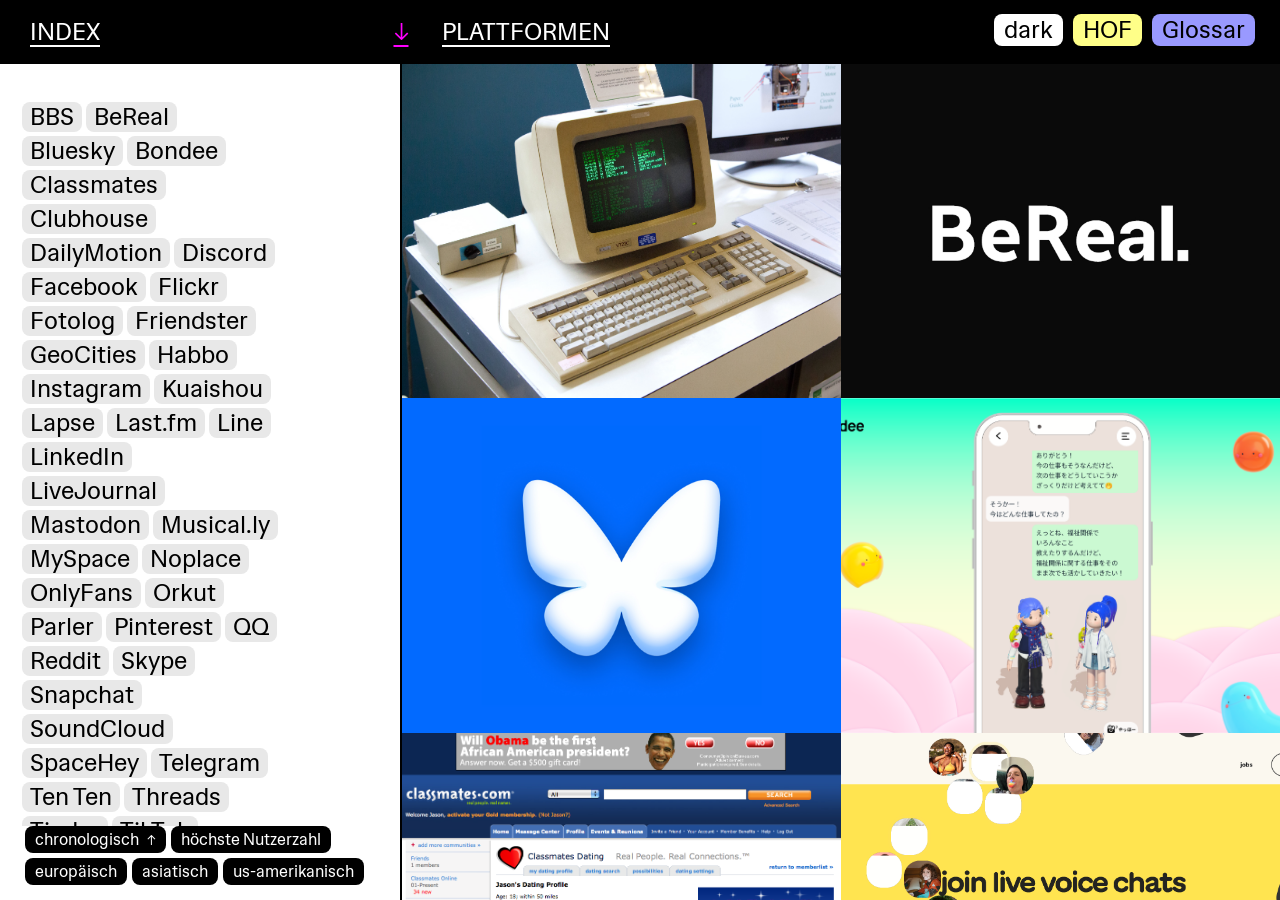
<file: index.html>
<!DOCTYPE html>
<html lang="de">
<head>
  <meta charset="UTF-8">
  <title>Social Media Index</title>  
  <link rel="stylesheet" href="hof.html">
  <link rel="stylesheet" href="glossar.html">
  <link rel="stylesheet" href="style.css">
  <link rel="stylesheet" href="buttons.css">
  <link rel="stylesheet" href="resizer.css">
  <link rel="stylesheet" href="glossar-links.css">
  <script src="scripts/detailspalte-inhalte.js" defer></script>
  <script src="scripts/themes.js"></script>
  <script src="scripts/index.js" defer></script>
  <script src="scripts/glossar-links.js" defer></script>
  <link href="https://fonts.googleapis.com/css2?family=Hedvig+Letters+Sans&display=swap" rel="stylesheet">
</head>




<body>
  <div class="container">



    <!-- Index -->
    <div class="column" id="col1">
      <div class="column-header" id="header1">
        <h2>Index</h2>
        <div class="theme-button" id="theme-button-col1"> <h1 id="theme-text-col1">dark</h1></div>
      </div>
      <div class="column-content">
        <ul class="timeline" id="timeline">
          <li><button class="timeline-item" data-id="bbs">BBS</button></li>
          <li><button class="timeline-item" data-id="geocities">GeoCities</button></li>
          <li><button class="timeline-item" data-id="classmates">Classmates</button></li>
          <!-- <li><button class="timeline-item" data-id="sixdegrees">SixDegrees</button></li> -->
          <li><button class="timeline-item" data-id="livejournal">LiveJournal</button></li>
          <li><button class="timeline-item" data-id="qq">QQ</button></li>
          <li><button class="timeline-item" data-id="tripadvisor">TripAdvisor</button></li>
          <li><button class="timeline-item" data-id="habbo">Habbo</button></li>
          <li><button class="timeline-item" data-id="friendster">Friendster</button></li>
          <!-- <li><button class="timeline-item" data-id="jappy">Jappy</button></li> -->
          <li><button class="timeline-item" data-id="fotolog">Fotolog</button></li>
          <li><button class="timeline-item" data-id="lastfm">Last.fm</button></li>
          <li><button class="timeline-item" data-id="linkedin">LinkedIn</button></li>
          <li><button class="timeline-item" data-id="myspace">MySpace</button></li>
          <!-- <li><button class="timeline-item" data-id="hi5">Hi5</button></li> -->
          <!-- <li><button class="timeline-item" data-id="4chan">4chan</button></li> -->
          <li><button class="timeline-item" data-id="skype">Skype</button></li>
          <li><button class="timeline-item" data-id="facebook">Facebook</button></li>
          <li><button class="timeline-item" data-id="flickr">Flickr</button></li>
          <li><button class="timeline-item" data-id="orkut">Orkut</button></li>
          <!-- <li><button class="timeline-item" data-id="yelp">Yelp</button></li> -->
          <li><button class="timeline-item" data-id="vimeo">Vimeo</button></li>
          <li><button class="timeline-item" data-id="youtube">YouTube</button></li>
          <li><button class="timeline-item" data-id="reddit">Reddit</button></li>
          <!-- <li><button class="timeline-item" data-id="bebo">Bebo</button></li> -->
          <!-- <li><button class="timeline-item" data-id="delicious">Qzone</button></li> -->
          <li><button class="timeline-item" data-id="x">X</button></li>
          <li><button class="timeline-item" data-id="dailymotion">DailyMotion</button></li>
          <li><button class="timeline-item" data-id="tumblr">Tumblr</button></li>
          <li><button class="timeline-item" data-id="soundcloud">SoundCloud</button></li>
          <li><button class="timeline-item" data-id="whatsapp">WhatsApp</button></li>
          <li><button class="timeline-item" data-id="weibo">Weibo</button></li>
          <li><button class="timeline-item" data-id="pinterest">Pinterest</button></li>
          <!-- <li><button class="timeline-item" data-id="foursquare">Foursquare</button></li> -->
          <li><button class="timeline-item" data-id="instagram">Instagram</button></li>
          <li><button class="timeline-item" data-id="wechat">WeChat</button></li>
          <li><button class="timeline-item" data-id="snapchat">Snapchat</button></li>
          <li><button class="timeline-item" data-id="kuaishou">Kuaishou</button></li>
          <li><button class="timeline-item" data-id="line">Line</button></li>
          <li><button class="timeline-item" data-id="vine">Vine</button></li>
          <!-- <li><button class="timeline-item" data-id="kik">Kik</button></li> -->
          <li><button class="timeline-item" data-id="telegram">Telegram</button></li>
          <li><button class="timeline-item" data-id="discord">Discord</button></li>
          <li><button class="timeline-item" data-id="tiktok">TikTok</button></li>
          <li><button class="timeline-item" data-id="musically">Musical.ly</button></li>
          <!-- <li><button class="timeline-item" data-id="ello">Ello</button></li> -->
          <!-- <li><button class="timeline-item" data-id="periscope">Periscope</button></li> -->
          <li><button class="timeline-item" data-id="mastodon">Mastodon</button></li>
          <!-- <li><button class="timeline-item" data-id="houseparty">Houseparty</button></li> -->
          <!-- <li><button class="timeline-item" data-id="byte">Byte</button></li> -->
          <li><button class="timeline-item" data-id="threads">Threads</button></li>
          <li><button class="timeline-item" data-id="clubhouse">Clubhouse</button></li>
          <li><button class="timeline-item" data-id="parler">Parler</button></li>
          <li><button class="timeline-item" data-id="bondee">Bondee</button></li>
          <li><button class="timeline-item" data-id="bereal">BeReal</button></li>
          <li><button class="timeline-item" data-id="spacehey">SpaceHey</button></li>
          <li><button class="timeline-item" data-id="truthsocial">Truth Social</button></li>
          <li><button class="timeline-item" data-id="lapse">Lapse</button></li>
          <li><button class="timeline-item" data-id="noplace">Noplace</button></li>
          <li><button class="timeline-item" data-id="bluesky">Bluesky</button></li>
          <li><button class="timeline-item" data-id="tenten">Ten Ten</button></li>
          <li><button class="timeline-item" data-id="tinder">Tinder</button></li>
          <li><button class="timeline-item" data-id="onlyfans">OnlyFans</button></li>
        </ul>
      </div>
      
      <!-- Sortierleiste -->
      <div id="sortBar">
        <!--<span class="sort-label">Sortieren nach:</span> -->
        <button class="sort-btn" data-sort="year">chronologisch <span class="sort-arrow">↑</span></button>
        <button class="sort-btn" data-sort="users">höchste Nutzerzahl</button>
        <!-- <button class="sort-btn" data-sort="value">aktueller Marktwert</button> -->
        <button class="sort-btn" data-sort="european">europäisch</button>
        <button class="sort-btn" data-sort="asian">asiatisch</button>
        <button class="sort-btn" data-sort="us-american">us-amerikanisch</button>
      </div>
    </div>
    


    <!-- Resize Divider -->
    <div class="resize-divider" id="resize-divider">
          <!-- <div class="move-it"><p style="font-size: 16px; line-height: 14px;"> Move it</p></div> -->
          <div class="arrow-down"><p style="color: #f0f; font-size: 24px; line-height: 44px; font-weight: 500; text-transform: uppercase; text-decoration: underline;text-underline-offset: 5px;">↓</p></div>
    </div>




    <!--  Plattformen -->
    <div class="column" id="col2">
      <div class="column-header" id="header2">
        <h2> Plattformen </h2>
      </div>
      <div class="column-content" id="grid-container">
          <div class="grid-item" data-id="bbs" data-continent="us">
            <img class="dynamic-image" src="bilder/bbs2.jpg" alt="BBS">
            <img class="dynamic-image hover-image" src="bilder/bbs1.jpg" alt="BBS">
          </div>
          <div class="grid-item" data-id="geocities" data-continent="us">
            <img class="dynamic-image" src="bilder/geocities3.png" alt="GeoCities">
            <img class="dynamic-image hover-image" src="bilder/geocities4.png" alt="GeoCities">
          </div>
          <div class="grid-item" data-id="classmates" data-continent="us">
            <img class="dynamic-image" src="bilder/classmates2.png" alt="Classmates">
            <img class="dynamic-image hover-image" src="bilder/classmates3.png" alt="Classmates">
          </div>
          <div class="grid-item" data-id="livejournal" data-continent="us">
            <img class="dynamic-image" src="bilder/livejournal3.jpg" alt="LiveJournal">
            <img class="dynamic-image hover-image" src="bilder/livejournal2.jpg" alt="LiveJournal">
          </div>
          <div class="grid-item" data-id="qq" data-continent="asia">
            <img class="dynamic-image" src="bilder/qq3.png" alt="QQ">
            <img class="dynamic-image hover-image" src="bilder/qq4.png" alt="QQ">
          </div>
          <div class="grid-item" data-id="tripadvisor" data-continent="us">
            <img class="dynamic-image" src="bilder/tripadvisor3.jpg" alt="TripAdvisor">
            <img class="dynamic-image hover-image" src="bilder/tripadvisor1.jpg" alt="TripAdvisor">
          </div>
          <div class="grid-item" data-id="habbo" data-continent="europe">
            <img class="dynamic-image" src="bilder/habbo1.jpg" alt="Habbo">
            <img class="dynamic-image hover-image" src="bilder/habbo2.png" alt="Habbo">
          </div>
          <div class="grid-item" data-id="friendster" data-continent="us">
            <img class="dynamic-image" src="bilder/friendster4.jpg" alt="Friendster">
            <img class="dynamic-image hover-image" src="bilder/friendster3.jpg" alt="Friendster">
          </div>
          <div class="grid-item" data-id="fotolog" data-continent="south-america">
            <img class="dynamic-image" src="bilder/fotolog3.jpg" alt="Fotolog">
            <img class="dynamic-image hover-image" src="bilder/fotolog1.jpg" alt="Fotolog">
          </div>
          <div class="grid-item" data-id="lastfm" data-continent="europe">
            <img class="dynamic-image" src="bilder/lastfm.png" alt="Last.fm">
            <img class="dynamic-image hover-image" src="bilder/last.fm2.png" alt="Last.fm">
          </div>
          <div class="grid-item" data-id="linkedin" data-continent="us">
            <img class="dynamic-image" src="bilder/linkedin7.png" alt="LinkedIn">
            <img class="dynamic-image hover-image" src="bilder/linkedin2.jpg" alt="LinkedIn">
          </div>
          <div class="grid-item" data-id="myspace" data-continent="us">
            <img class="dynamic-image" src="bilder/myspace4.jpg" alt="MySpace">
            <img class="dynamic-image hover-image" src="bilder/myspace3.jpg" alt="MySpace">
          </div>
          <div class="grid-item" data-id="skype" data-continent="europe">
            <img class="dynamic-image" src="bilder/skype6.jpg" alt="Skype">
            <img class="dynamic-image hover-image" src="bilder/skype7.jpg" alt="Skype">
          </div>
          <div class="grid-item" data-id="facebook" data-continent="us">
            <img class="dynamic-image" src="bilder/facebook6.jpg" alt="Facebook">
            <img class="dynamic-image hover-image" src="bilder/facebook1.jpg" alt="Facebook">
          </div>
          <div class="grid-item" data-id="flickr" data-continent="us">
            <img class="dynamic-image" src="bilder/flickr5.jpg" alt="Flickr">
            <img class="dynamic-image hover-image" src="bilder/flickr3.png" alt="Flickr">
          </div>
          <div class="grid-item" data-id="orkut" data-continent="us">
            <img class="dynamic-image" src="bilder/orkut3.jpg" alt="Orkut">
            <img class="dynamic-image hover-image" src="bilder/orkut2.jpg" alt="Orkut">
          </div>
          <div class="grid-item" data-id="vimeo" data-continent="europe">
            <img class="dynamic-image" src="bilder/vimeo1.jpg" alt="Vimeo">
            <img class="dynamic-image hover-image" src="bilder/vimeo2.png" alt="Vimeo">
          </div>
          <div class="grid-item" data-id="youtube" data-continent="us">
            <img class="dynamic-image" src="bilder/youtube1.jpg" alt="YouTube">
            <img class="dynamic-image hover-image" src="bilder/youtube2.jpg" alt="YouTube">
          </div>
          <div class="grid-item" data-id="reddit" data-continent="us">
            <img class="dynamic-image" src="bilder/reddit1.jpg" alt="Reddit">
            <img class="dynamic-image hover-image" src="bilder/reddit2.jpg" alt="Reddit">
          </div>
          <div class="grid-item" data-id="x" data-continent="us">
            <img class="dynamic-image" src="bilder/x2.jpg" alt="X">
            <img class="dynamic-image hover-image" src="bilder/x3.jpg" alt="X">
          </div>
          <div class="grid-item" data-id="dailymotion" data-continent="europe">
            <img class="dynamic-image" src="bilder/dailymotion1.jpg" alt="DailyMotion">
            <img class="dynamic-image hover-image" src="bilder/dailymotion5.jpg" alt="DailyMotion">
          </div>
          <div class="grid-item" data-id="tumblr" data-continent="us">
            <img class="dynamic-image" src="bilder/tumblr3.jpg" alt="Tumblr">
            <img class="dynamic-image hover-image" src="bilder/tumblr1.jpg" alt="Tumblr">
          </div>
          <div class="grid-item" data-id="soundcloud" data-continent="europe">
            <img class="dynamic-image" src="bilder/soundcloud.jpg" alt="SoundCloud">
            <img class="dynamic-image hover-image" src="bilder/soundcloud2.png" alt="SoundCloud">
          </div>
          <div class="grid-item" data-id="whatsapp" data-continent="us">
            <img class="dynamic-image" src="bilder/whatsapp1.jpg" alt="WhatsApp">
            <img class="dynamic-image hover-image" src="bilder/whatsapp2.jpg" alt="WhatsApp">
          </div>
          <div class="grid-item" data-id="weibo" data-continent="asia">
            <img class="dynamic-image" src="bilder/weibo1.jpg" alt="Weibo">
            <img class="dynamic-image hover-image" src="bilder/weibo2.jpg" alt="Weibo">
          </div>
          <div class="grid-item" data-id="pinterest" data-continent="us">
            <img class="dynamic-image" src="bilder/pinterest3.png" alt="Pinterest">
            <img class="dynamic-image hover-image" src="bilder/pinterest2.jpg" alt="Pinterest">
          </div>
          <div class="grid-item" data-id="instagram" data-continent="us">
            <img class="dynamic-image" src="bilder/instagram3.jpg" alt="Instagram">
            <img class="dynamic-image hover-image" src="bilder/instagram4.jpg" alt="Instagram">
          </div>
          <div class="grid-item" data-id="wechat" data-continent="asia">
            <img class="dynamic-image" src="bilder/wechat4.png" alt="WeChat">
            <img class="dynamic-image hover-image" src="bilder/wechat3.png" alt="WeChat">
          </div>
          <div class="grid-item" data-id="snapchat" data-continent="us">
            <img class="dynamic-image" src="bilder/snapchat2.jpg" alt="Snapchat">
            <img class="dynamic-image hover-image" src="bilder/snapchat1.jpg" alt="Snapchat">
          </div>
          <div class="grid-item" data-id="kuaishou" data-continent="asia">
            <img class="dynamic-image" src="bilder/kuaishou5.png" alt="Kuaishou">
            <img class="dynamic-image hover-image" src="bilder/kuaishou2.jpg" alt="Kuaishou">
          </div>
          <div class="grid-item" data-id="line" data-continent="asia">
            <img class="dynamic-image" src="bilder/line1.jpg" alt="Line">
            <img class="dynamic-image hover-image" src="bilder/line3.png" alt="Line">
          </div>
          <div class="grid-item" data-id="vine" data-continent="us">
            <img class="dynamic-image" src="bilder/vine2.jpg" alt="Vine">
            <img class="dynamic-image hover-image" src="bilder/vine1.jpg" alt="Vine">
          </div>
          <div class="grid-item" data-id="telegram" data-continent="europe">
            <img class="dynamic-image" src="bilder/telegram1.png" alt="Telegram">
            <img class="dynamic-image hover-image" src="bilder/telegram3.jpg" alt="Telegram">
          </div>
          <div class="grid-item" data-id="discord" data-continent="us">
            <img class="dynamic-image" src="bilder/discord1.png" alt="Discord">
            <img class="dynamic-image hover-image" src="bilder/discord3.png" alt="Discord">
          </div>
          <div class="grid-item" data-id="tiktok" data-continent="asia">
            <img class="dynamic-image" src="bilder/tiktok3.jpg" alt="TikTok">
            <img class="dynamic-image hover-image" src="bilder/tiktok1.jpg" alt="TikTok">
          </div>
          <div class="grid-item" data-id="musically" data-continent="us">
            <img class="dynamic-image" src="bilder/musically1.jpg" alt="Musical.ly">
            <img class="dynamic-image hover-image" src="bilder/musically1.jpg" alt="Musical.ly">
          </div>
          <div class="grid-item" data-id="mastodon" data-continent="europe">
            <img class="dynamic-image" src="bilder/mastodon2.jpg" alt="Mastodon">
            <img class="dynamic-image hover-image" src="bilder/mastodon1.png" alt="Mastodon">
          </div>
          <div class="grid-item" data-id="threads" data-continent="us">
            <img class="dynamic-image" src="bilder/threads6.jpg" alt="Threads">
            <img class="dynamic-image hover-image" src="bilder/threads1.jpg" alt="Threads">
          </div>
          <div class="grid-item" data-id="clubhouse" data-continent="us">
            <img class="dynamic-image" src="bilder/clubhouse1.png" alt="Clubhouse">
            <img class="dynamic-image hover-image" src="bilder/clubhouse2.jpg" alt="Clubhouse">
          </div>
          <div class="grid-item" data-id="parler" data-continent="us">
            <img class="dynamic-image" src="bilder/parler5.png" alt="Parler">
            <img class="dynamic-image hover-image" src="bilder/parler2.png" alt="Parler">
          </div>
          <div class="grid-item" data-id="bondee" data-continent="asia">
            <img class="dynamic-image" src="bilder/bondee9.png" alt="Bondee">
            <img class="dynamic-image hover-image" src="bilder/bondee3.png" alt="Bondee">
          </div>
          <div class="grid-item" data-id="bereal" data-continent="europe">
            <img class="dynamic-image" src="bilder/bereal7.jpg" alt="BeReal">
            <img class="dynamic-image hover-image" src="bilder/bereal6.jpg" alt="BeReal">
          </div>
          <div class="grid-item" data-id="spacehey" data-continent="europe">
            <img class="dynamic-image" src="bilder/spacehey4.png" alt="SpaceHey">
            <img class="dynamic-image hover-image" src="bilder/spacehey2.png" alt="SpaceHey">
          </div>
          <div class="grid-item" data-id="truthsocial" data-continent="us">
            <img class="dynamic-image" src="bilder/truthsocial3.png" alt="Truth Social">
            <img class="dynamic-image hover-image" src="bilder/truthsocial9.jpg" alt="Truth Social">
          </div>
          <div class="grid-item" data-id="lapse" data-continent="europe">
            <img class="dynamic-image" src="bilder/lapse.png" alt="Lapse">
            <img class="dynamic-image hover-image" src="bilder/lapse2.jpg" alt="Lapse">
          </div>
          <div class="grid-item" data-id="noplace" data-continent="europe">
            <img class="dynamic-image" src="bilder/noplace2.png" alt="Noplace">
            <img class="dynamic-image hover-image" src="bilder/noplace4.png" alt="Noplace">
          </div>
          <div class="grid-item" data-id="bluesky" data-continent="us">
            <img class="dynamic-image" src="bilder/bluesky4.jpg" alt="Bluesky">
            <img class="dynamic-image hover-image" src="bilder/bluesky.png" alt="Bluesky">
          </div>
          <div class="grid-item" data-id="tenten" data-continent="europe">
            <img class="dynamic-image" src="bilder/tenten1.png" alt="Ten Ten">
            <img class="dynamic-image hover-image" src="bilder/tenten5.jpg" alt="Ten Ten">
          </div>
          <div class="grid-item" data-id="tinder" data-continent="us">
            <img class="dynamic-image" src="bilder/tinder6.png" alt="Tinder">
            <img class="dynamic-image hover-image" src="bilder/tinder7.jpg" alt="Tinder">
          </div>
          <div class="grid-item" data-id="onlyfans" data-continent="europe">
            <img class="dynamic-image" src="bilder/onlyfans.png" alt="OnlyFans">
            <img class="dynamic-image hover-image" src="bilder/onlyfans2.jpg" alt="OnlyFans">
          </div>
      </div> 
    </div>



    <!-- Detailspalte -->
    <div class="column detail-column" id="detail">
      <div class="detail-header">
        <button class="close-btn" id="detail-close"> <h1>X</h1></button>
        <h1 id="detail-title">Detail</h1>
      </div>
      <div class="column-content" id="detail-content"></div>
      <div class="detail-filters">
        <button class="sort-btn filter-btn active" data-filter="all">alles</button>
         <button class="sort-btn filter-btn" data-filter="image">nur Bild</button>
        <button class="sort-btn filter-btn" data-filter="text">nur Text</button>
      </div>
    </div>



  </div>




  <div class="buttons-container">
    <div class="theme-button" id="theme-button">
      <h1 id="theme-text">dark</h1>
    </div>
    <a href="hof.html" class="hof-button">
      <h1>HOF</h1>
    </a>
    <a href="glossar.html" class="glossar-button">
      <h1>Glossar</h1>
    </a>
  </div>


</body>
</html>
</file>
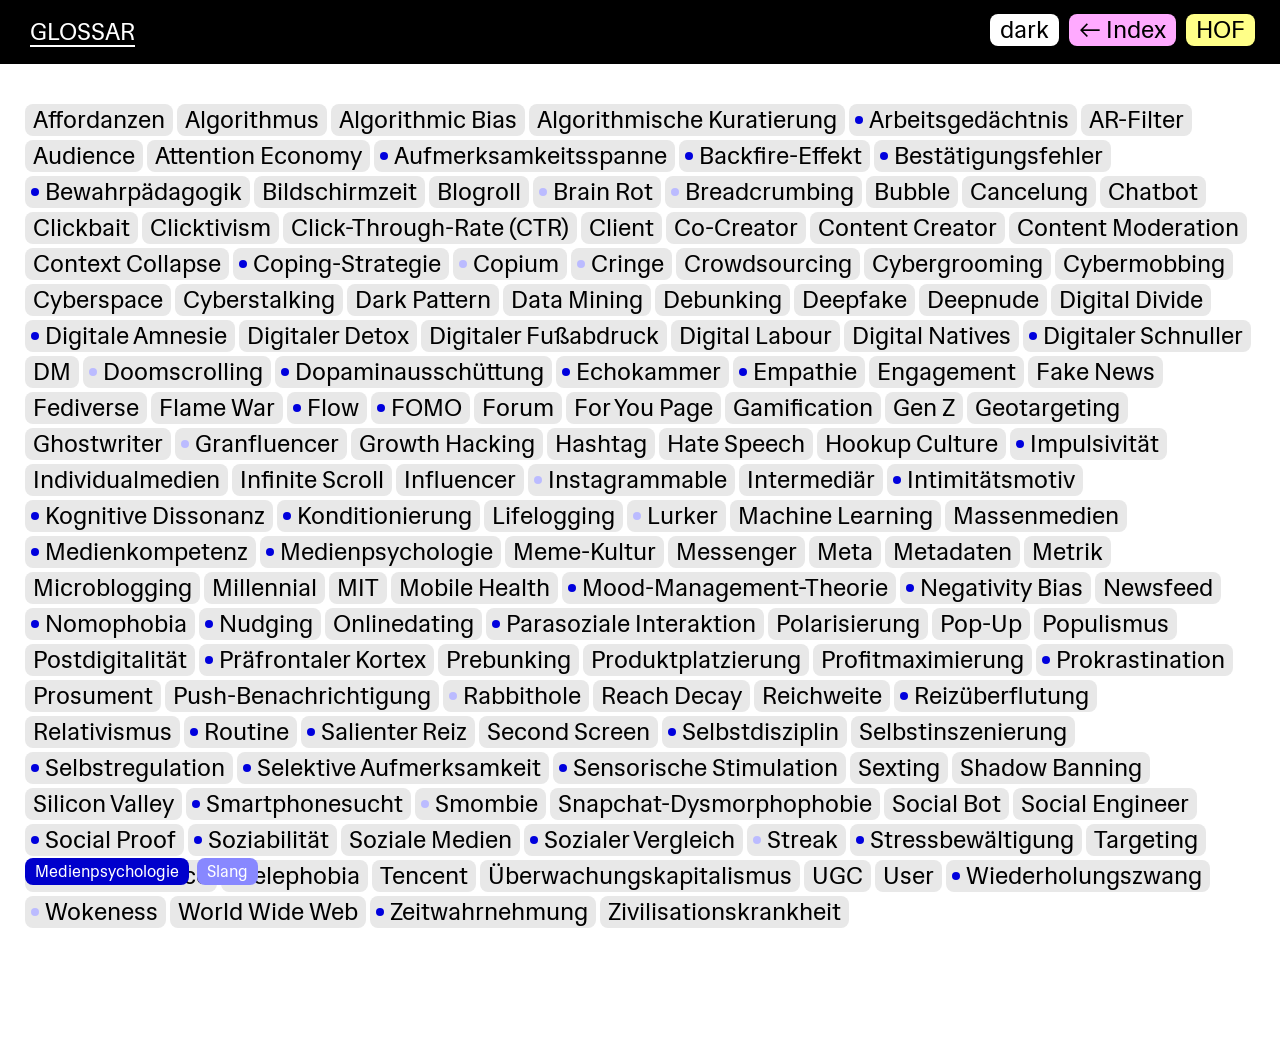
<file: glossar.html>
﻿<!DOCTYPE html>
<html lang="de">
<head>
  <meta charset="UTF-8">
  <title>Social Media Index - Glossar</title>  
  <link rel="stylesheet" href="style.css">
  <link rel="stylesheet" href="buttons.css">
  <link rel="stylesheet" href="glossar.css">
  <link rel="stylesheet" href="inactivity.css">
  <script src="scripts/themes.js" defer></script>
  <script src="scripts/inactivity.js"></script>
  <script src="scripts/glossar.js" defer></script>
  <link href="https://fonts.googleapis.com/css2?family=Hedvig+Letters+Sans&display=swap" rel="stylesheet">
</head>

<body>

  <div class="glossar-header">
    <h2>Glossar</h3>
  </div>

  <div class="buttons-container">
    <div class="theme-button" id="theme-button">
      <h1 id="theme-text">dark</h1>
    </div>
    <a href="index.html" class="index-button">
      <h1>← Index</h1>
    </a>
    <a href="hof.html" class="hof-button">
      <h1>HOF</h1>
    </a>
  </div>


  <div class="glossar-content">
    <div class="glossar-items" id="glossar-items">
      <button class="glossar-term" data-id="affordanzen" data-desc="Affordanzen bezeichnen die durch Plattformdesign vorgegebenen Handlungsmöglichkeiten für Nutzer:innen. Sie strukturieren, was sichtbar, sagbar und machbar ist – etwa Liken, Teilen oder Kommentieren. Affordanzen beeinflussen damit Kommunikation, Selbstinszenierung und Machtverhältnisse, ohne explizit vorgeschrieben zu sein. Jede Plattform entwickelt eigene Affordanzen, die das Nutzerverhalten subtil lenken. Das Verständnis von Affordanzen ist zentral für die kritische Analyse digitaler Umgebungen.">Affordanzen</button>
      <button class="glossar-term" data-id="algorithmus" data-desc="Ein Algorithmus ist eine regelbasierte Rechenvorschrift, die entscheidet, welche Inhalte Nutzer:innen sehen. In sozialen Medien analysiert er Verhalten, Interessen und soziale Netzwerke, um Feeds zu optimieren. Algorithmen sind zentrale Machtinstrumente der Plattformökonomie. Sie operieren meist intransparent und entziehen sich demokratischer Kontrolle. Ihre Entscheidungslogik prägt maßgeblich, welche Stimmen gehört werden und welche verstummen.">Algorithmus</button>
      <button class="glossar-term" data-id="algorithmicbias" data-desc="Algorithmic Bias beschreibt systematische Verzerrungen in algorithmischen Entscheidungssystemen. Diese entstehen durch Trainingsdaten, Designentscheidungen oder ökonomische Ziele. In sozialen Medien kann dies zu Diskriminierung, Unsichtbarkeit bestimmter Gruppen oder Verstärkung stereotyper Inhalte führen. Besonders marginalisierte Communities sind von diesen Verzerrungen betroffen. Die Bekämpfung von Algorithmic Bias erfordert diverse Entwicklerteams und kontinuierliche Überprüfung.">Algorithmic Bias</button>
      <button class="glossar-term" data-id="algorithmischekuratierung" data-desc="Algorithmische Kuratierung bezeichnet die automatisierte Auswahl, Gewichtung und Sortierung von Inhalten in Feeds. Grundlage sind Nutzungsdaten wie Klicks, Verweildauer oder Interaktionen. Dieser Prozess bestimmt maßgeblich, welche Themen sichtbar werden und prägt individuelle Wahrnehmung sowie öffentliche Diskurse. Im Gegensatz zur menschlichen Kuratierung fehlt hier oft Kontextwissen und redaktionelle Verantwortung. Nutzer:innen haben meist keinen Einblick in die Kriterien, nach denen Inhalte ausgewählt werden.">Algorithmische Kuratierung</button>
      <button class="glossar-term" data-category="psychologie" data-id="arbeitsgedaechtnis" data-desc="Kurzzeitspeicher des Gehirns für aktuelle Informationen. Wird durch ständige Benachrichtigungen überlastet. Das Arbeitsgedächtnis kann nur eine begrenzte Anzahl von Informationen gleichzeitig verarbeiten. Multitasking und permanente Unterbrechungen durch Social Media reduzieren seine Kapazität erheblich. Studien zeigen, dass bereits die Anwesenheit eines Smartphones die kognitive Leistung mindern kann.">Arbeitsgedächtnis</button>
      <button class="glossar-term" data-id="arfilter" data-desc="AR-Filter sind Augmented-Reality-Effekte, die Gesichter, Körper oder Umgebungen in Echtzeit verändern. Sie prägen ästhetische Normen, Selbstbilder und Trends auf Plattformen wie Instagram oder Snapchat. Gleichzeitig fördern sie performative Selbstdarstellung und visuelle Vereinheitlichung. Besonders problematisch ist ihr Einfluss auf das Körperbild junger Menschen. Viele AR-Filter reproduzieren eurozentristische Schönheitsideale und können Dysmorphie verstärken.">AR-Filter</button>
      <button class="glossar-term" data-id="audience" data-desc="Die Zielgruppe oder Followerschaft eines Social-Media-Accounts. Die Audience bestimmt maßgeblich, welche Inhalte erfolgreich sind und wie Creator:innen kommunizieren. Im Gegensatz zu traditionellen Medien ist die Audience auf Social Media oft sichtbar und interaktiv.">Audience</button>
      <button class="glossar-term" data-id="attentioneconomy" data-desc="Die Attention Economy beschreibt ein Wirtschaftsmodell, in dem menschliche Aufmerksamkeit zur knappen Ressource wird. Plattformen optimieren Inhalte gezielt auf Verweildauer und Engagement. Aufmerksamkeit bildet die Grundlage für Werbung, Datensammlung und ökonomische Macht. In diesem Modell konkurrieren alle Inhalte – von Nachrichten bis Unterhaltung – um dieselbe begrenzte Ressource. Die Konsequenz ist ein ständiger Wettlauf um immer intensivere Stimuli.">Attention Economy</button>
      <button class="glossar-term" data-category="psychologie" data-id="aufmerksamkeitsspanne" data-desc="Zeitraum, in dem sich eine Person auf eine Aufgabe konzentrieren kann. Durch Social Media nachweislich verkürzt. Die durchschnittliche Aufmerksamkeitsspanne bei digitalen Inhalten liegt inzwischen unter 10 Sekunden. Diese Entwicklung beeinflusst nicht nur Medienkonsum, sondern auch Lernfähigkeit und Arbeitsleistung.">Aufmerksamkeitsspanne</button>
      <button class="glossar-term" data-category="psychologie" data-id="backfireeffekt" data-desc="Phänomen, bei dem Gegenargumente die ursprüngliche Überzeugung verstärken statt sie zu schwächen. In sozialen Medien ist dieser Effekt besonders wirksam, da emotionale Reaktionen schnelles Engagement fördern. Das Verständnis dieses Effekts ist zentral für effektive Wissenschaftskommunikation und Faktenchecks.">Backfire-Effekt</button>
      <button class="glossar-term" data-category="psychologie" data-id="bestaetigungsfehler" data-desc="Tendenz, Informationen so auszuwählen, dass sie bestehende Überzeugungen bestätigen. Algorithmen verstärken diesen kognitiven Bias durch personalisierte Feeds. Der Bestätigungsfehler ist eine der Hauptursachen für Filterblasen und erschwert konstruktiven gesellschaftlichen Diskurs.">Bestätigungsfehler</button>
      <button class="glossar-term" data-category="psychologie" data-id="bewaehrpaedagogik" data-desc="Pädagogischer Ansatz, der Kinder vor Mediengefahren schützen soll, oft durch Verbote oder Kontrolle. Die Bewahrpädagogik betont Risiken digitaler Medien und versucht, Zugang zu limitieren. Kritiker:innen argumentieren, dass dieser Ansatz Medienkompetenz nicht aufbaut, sondern Medienkonsum in den Untergrund treibt. Ein ausgewogenerer Ansatz kombiniert Schutz mit Aufklärung und Begleitung.">Bewahrpädagogik</button>
      <button class="glossar-term" data-id="bildschirmzeit" data-desc="Gesamtdauer der täglichen Nutzung digitaler Geräte. Wird zunehmend als Gesundheitsindikator betrachtet. Moderne Smartphones bieten integrierte Tools zur Überwachung der Bildschirmzeit. Studien zeigen Zusammenhänge zwischen hoher Bildschirmzeit und reduziertem Wohlbefinden, besonders bei Jugendlichen.">Bildschirmzeit</button>
      <button class="glossar-term" data-id="blogroll" data-desc="Eine Blogroll ist eine kuratierte Liste empfohlener Blogs, verbreitet in der frühen Blogosphäre. Sie diente als soziales Netzwerk vor algorithmischen Feeds. Blogrolls förderten Sichtbarkeit, Vernetzung und thematische Communities. Im Gegensatz zu heutigen Algorithmen war die Kuratierung transparent und menschlich gesteuert. Die Blogroll symbolisiert eine dezentralere Ära des Internets vor der Plattformhegemonie.">Blogroll</button>
      <button class="glossar-term" data-category="slang" data-id="brainrot" data-desc="Umgangssprachlich für geistige Abstumpfung durch übermäßigen Konsum seichter Online-Inhalte. Der Begriff wurde 2024 zum Oxford Word of the Year gewählt. Brain Rot beschreibt das Gefühl, durch endloses Scrollen die Fähigkeit zu tieferem Denken zu verlieren.">Brain Rot</button>
      <button class="glossar-term" data-category="slang" data-id="breadcrumbing" data-desc="Hinhaltetaktik in Online-Beziehungen durch sporadische, unverbindliche Nachrichten. Der Begriff stammt aus dem Märchen Hänsel und Gretel – kleine Brotkrumen, die keine echte Verbindung aufbauen. Breadcrumbing ist eine Form emotionaler Manipulation, die durch die Anonymität digitaler Kommunikation begünstigt wird.">Breadcrumbing</button>
      <button class="glossar-term" data-id="bubble" data-desc="Informationsraum, in dem nur gleichgesinnte Meinungen zirkulieren. Der Begriff betont die Abschottung von anderen Perspektiven. Bubbles, auch Filterblasen genannt, entstehen sowohl durch algorithmische Kuratierung als auch durch bewusste Selektion der Nutzer:innen.">Bubble</button>
      <button class="glossar-term" data-id="cancelung" data-desc="Öffentlicher Boykott einer Person wegen moralisch fragwürdiger Aussagen oder Handlungen. Cancel Culture ist ein umstrittenes Phänomen zwischen berechtigter Kritik und digitalem Mob. Die Dynamiken von Cancelung zeigen die Macht kollektiver Empörung in sozialen Medien.">Cancelung</button>
      <button class="glossar-term" data-id="chatbot" data-desc="Software, die automatisiert Konversationen führt, oft auf Basis von KI. Moderne Chatbots wie ChatGPT nutzen Large Language Models für natürlichsprachige Interaktion. Sie werden zunehmend in Kundenservice, Therapie und Bildung eingesetzt, werfen aber Fragen zu Transparenz und menschlicher Ersetzung auf.">Chatbot</button>
      <button class="glossar-term" data-id="clickbait" data-desc="Reißerische Überschriften oder Vorschaubilder, die zum Klick verleiten, ohne aussagekräftig zu sein. Clickbait ist eine verbreitete Strategie in der Attention Economy, um Reichweite zu generieren. Der Ansatz führt oft zu Enttäuschung und untergräbt Vertrauen, wenn der Inhalt nicht mit dem Versprechen übereinstimmt. Algorithmen bevorzugen Clickbait, da es mehr Klicks generiert.">Clickbait</button>
      <button class="glossar-term" data-id="clicktivism" data-desc="Oberflächlicher Online-Aktivismus, der sich auf Likes und Shares beschränkt. Clicktivism erzeugt das Gefühl politischer Teilhabe ohne substanzielles Engagement. Kritiker:innen sehen darin eine Entpolitisierung, während andere es als niedrigschwelligen Einstieg in Aktivismus verteidigen.">Clicktivism</button>
      <button class="glossar-term" data-id="clickthroughrate" data-desc="Die Click-Through-Rate (CTR) misst das Verhältnis von Klicks zu Impressionen. Sie gilt als zentrale Leistungskennzahl im digitalen Marketing. Algorithmen nutzen sie zur Bewertung von Relevanz und Erfolg von Inhalten. Eine hohe CTR signalisiert, dass Inhalte Aufmerksamkeit erfolgreich in Handlung umwandeln. Die Optimierung auf CTR kann jedoch zu Clickbait und sensationalistischen Inhalten führen.">Click-Through-Rate (CTR)</button>
      <button class="glossar-term" data-id="client" data-desc="Als Client wird in der Informatik die Software‑Komponente bezeichnet, mit der Nutzer:innen auf einen Server oder Dienst zugreifen – im Social‑Media‑Kontext also die App oder Desktop‑Anwendung, über die Plattformfunktionen wie Chat, Posting oder Streaming überhaupt erst erfahrbar werden.">Client</button>
      <button class="glossar-term" data-id="cocreator" data-desc="Nutzer:in, die aktiv an der Erstellung von Inhalten mitwirkt. Co-Creation verwischt die Grenze zwischen Konsument:in und Produzent:in. Plattformen nutzen Co-Creator:innen, um kostengünstig Inhalte zu generieren und Community-Bindung zu stärken.">Co-Creator</button>
      <button class="glossar-term" data-id="contentcreator" data-desc="Person, die regelmäßig Inhalte für soziale Medien produziert. Content Creation ist zu einem anerkannten Beruf geworden, oft mit unregelmäßigem Einkommen und hohem Burnout-Risiko. Die Creator Economy umfasst inzwischen Millionen von Menschen weltweit.">Content Creator</button>
      <button class="glossar-term" data-id="contentmoderation" data-desc="Content Moderation umfasst die Prüfung, Kennzeichnung oder Entfernung von Inhalten. Sie erfolgt durch menschliche Moderator:innen, automatisierte Systeme oder hybride Modelle. Content Moderation ist zentral für Plattformverantwortung und Meinungsfreiheit. Die Arbeit menschlicher Moderator:innen ist oft traumatisierend und schlecht bezahlt. Gleichzeitig treffen sie täglich Entscheidungen mit weitreichenden Folgen für öffentliche Diskurse.">Content Moderation</button>
      <button class="glossar-term" data-id="contextcollapse" data-desc="Context Collapse beschreibt das Zusammenfallen unterschiedlicher sozialer Kontexte auf einer Plattform. Inhalte richten sich gleichzeitig an Familie, Freund:innen, Kolleg:innen und Öffentlichkeit. Dies erschwert authentische Kommunikation und fördert strategische Selbstinszenierung. Das Phänomen erklärt, warum viele Menschen zu Pseudonymen oder privaten Accounts wechseln. Context Collapse macht jede Äußerung potenziell riskant.">Context Collapse</button>
      <button class="glossar-term" data-category="psychologie" data-id="copingstrategie" data-desc="Methode zur Bewältigung von Stress oder negativen Emotionen. Social Media wird häufig als Coping-Strategie genutzt, ist aber oft kontraproduktiv. Gesunde Coping-Strategien umfassen Bewegung, soziale Kontakte und kreative Tätigkeiten abseits von Bildschirmen.">Coping-Strategie</button>
      <button class="glossar-term" data-category="slang" data-id="copium" data-desc="Internet-Slang für Selbstberuhigung nach Enttäuschungen oder Misserfolgen. Der Begriff kombiniert „Cope“ mit dem Suffix „-ium“ wie bei Opium. Copium-Memes ironisieren die menschliche Tendenz zur Rationalisierung und Selbsttäuschung."">Copium</button>
      <button class="glossar-term" data-category="slang" data-id="cringe" data-desc="Gefühl der Fremdscham bei peinlichen Inhalten oder Verhalten. Cringe-Content ist ein eigenes Genre auf Plattformen wie TikTok und Reddit. Die Empfindung von Cringe spiegelt soziale Normen und generationelle Unterschiede wider.">Cringe</button>
      <button class="glossar-term" data-id="crowdsourcing" data-desc="Auslagerung von Aufgaben an eine große Gruppe von Menschen über das Internet. Crowdsourcing nutzt die kollektive Intelligenz für Problemlösung, Finanzierung oder Content-Erstellung. Bekannte Beispiele sind Wikipedia, Kickstarter und Community-Notes auf X.">Crowdsourcing</button>
      <button class="glossar-term" data-id="cybergrooming" data-desc="Anbahnung sexueller Kontakte mit Minderjährigen über das Internet. Täter:innen nutzen die Anonymität und Zugänglichkeit sozialer Medien strategisch aus. Cybergrooming ist strafbar und erfordert verstärkte Aufklärung sowie technische Schutzmaßnahmen.">Cybergrooming</button>
      <button class="glossar-term" data-id="cybermobbing" data-desc="Systematische Belästigung oder Diffamierung einer Person über digitale Kanäle. Im Gegensatz zu traditionellem Mobbing endet Cybermobbing nicht am Schultor und erreicht potenziell unbegrenzte Öffentlichkeit. Die psychischen Folgen können gravierend sein und reichen bis zu Suizidalität.">Cybermobbing</button>
      <button class="glossar-term" data-id="cyberspace" data-desc="Virtueller Raum der vernetzten Computer und digitalen Kommunikation. Der Begriff wurde 1984 von William Gibson in seinem Roman Neuromancer geprägt. Heute verschmilzt der Cyberspace zunehmend mit der physischen Realität durch mobile Geräte und AR.">Cyberspace</button>
      <button class="glossar-term" data-id="cyberstalking" data-desc="Wiederholte Belästigung oder Verfolgung einer Person über digitale Medien. Cyberstalking umfasst unerwünschte Nachrichten, Überwachung und Identitätsdiebstahl. Es ist eine Form digitaler Gewalt, die überwiegend Frauen betrifft und strafrechtlich verfolgt wird.">Cyberstalking</button>
      <button class="glossar-term" data-id="darkpattern" data-desc="Manipulative Designelemente, die Nutzer:innen zu ungewollten Handlungen verleiten. Beispiele sind versteckte Kündigungsbuttons, vorausgewählte Optionen und Countdowns, die Dringlichkeit suggerieren. Die EU reguliert Dark Patterns zunehmend durch den Digital Services Act.">Dark Pattern</button>
      <button class="glossar-term" data-id="datamining" data-desc="Automatisierte Analyse großer Datenmengen zur Erkennung von Mustern. Data Mining ist die Grundlage für personalisierte Werbung und algorithmische Empfehlungen. Die gesammelten Erkenntnisse über Nutzerverhalten haben enormen wirtschaftlichen Wert.">Data Mining</button>
      <button class="glossar-term" data-id="debunking" data-desc="Widerlegung von Falschinformationen durch Faktenprüfung. Effektives Debunking erfordert klare Kommunikation und Berücksichtigung des Backfire-Effekts. Professionelle Faktenchecker:innen kämpfen gegen die Geschwindigkeit, mit der sich Falschinformationen verbreiten.">Debunking</button>
      <button class="glossar-term" data-id="deepfake" data-desc="KI-generiertes Video oder Bild, das Personen täuschend echt darstellt. Deepfakes werden für Desinformation, Betrug und nicht-konsensualen pornografischen Content missbraucht. Die Technologie entwickelt sich schneller als Erkennungsmethoden und rechtliche Regulierung.">Deepfake</button>
      <button class="glossar-term" data-id="deepnude" data-desc="KI-Software, die Nacktbilder aus bekleideten Fotos generiert – ohne Einwilligung. Dies ist eine Form bildbasierter sexualisierter Gewalt, die überwiegend Frauen betrifft. Viele Länder haben inzwischen spezifische Gesetze gegen solche Technologien erlassen.">Deepnude</button>
      <button class="glossar-term" data-id="digitaldivide" data-desc="Digitale Spaltung – Ungleichheit beim Zugang zu digitalen Technologien und Internetzugang. Der Digital Divide betrifft oft Länder mit niedrigerem Einkommensniveau, ländliche Gebiete und marginalisierte Gruppen. Er verstärkt bestehende soziale Ungleichheiten und erschwert gesellschaftliche Teilhabe. Überbrückung erfordert Infrastrukturinvestitionen und Bildungsmaßnahmen.">Digital Divide</button>
      <button class="glossar-term" data-category="psychologie" data-id="digitaleamnesie" data-desc="Vergessen von Informationen, die digital gespeichert sind – weil das Gehirn sie nicht mehr behält. Das Phänomen wird auch als „Google-Effekt“ bezeichnet. Studien zeigen, dass Menschen sich eher merken, wo Information gespeichert ist, als die Information selbst.">Digitale Amnesie</button>
      <button class="glossar-term" data-id="digitalerdetox" data-desc="Bewusster Verzicht auf digitale Geräte für einen bestimmten Zeitraum. Digital Detox soll helfen, die Kontrolle über die eigene Mediennutzung zurückzugewinnen. Die Wirksamkeit ist umstritten – nachhaltige Veränderung erfordert meist strukturelle Anpassungen im Alltag.">Digitaler Detox</button>
      <button class="glossar-term" data-id="digitalerfussabdruck" data-desc="Gesamtheit aller online hinterlassenen Datenspuren einer Person. Der digitale Fußabdruck umfasst aktive Beiträge ebenso wie passive Metadaten. Er kann Jahrzehnte überdauern und hat Auswirkungen auf Reputation, Berufschancen und Privatsphäre.">Digitaler Fußabdruck</button>
      <button class="glossar-term" data-id="digitallabour" data-desc="Unbezahlte Arbeit, die Nutzer:innen durch ihre Aktivitäten für Plattformen leisten. Jeder Like, Kommentar und Klick produziert wertvolle Daten. Digital Labour kritisiert die Asymmetrie zwischen dem Wert, den Nutzer:innen schaffen, und der Vergütung, die sie erhalten.">Digital Labour</button>
      <button class="glossar-term" data-id="digitalnatives" data-desc="Generation, die mit digitalen Technologien aufgewachsen ist. Der Begriff suggeriert intuitives Technikverständnis, ignoriert aber oft Kompetenzunterschiede innerhalb der Generation. Digital Natives sind nicht automatisch medienkompetent.">Digital Natives</button>
      <button class="glossar-term" data-category="psychologie" data-id="digitalerschnuller" data-desc="Einsatz von Smartphones zur Beruhigung von Kindern – mit fraglichen Langzeitfolgen. Diese Praxis verzögert möglicherweise die Entwicklung von Selbstregulationsfähigkeiten. Expert:innen empfehlen altersgerechte Bildschirmzeiten und begleitete Mediennutzung.">Digitaler Schnuller</button>
      <button class="glossar-term" data-id="dm" data-desc="Direct Message – private Nachricht auf Social-Media-Plattformen. DMs haben die E-Mail für viele Altersgruppen als primären Kommunikationskanal abgelöst. Sie ermöglichen sowohl persönliche Gespräche als auch unerwünschte Kontaktaufnahme.">DM</button>
      <button class="glossar-term" data-category="slang" data-id="doomscrolling" data-desc="Zwanghaftes Scrollen durch negative Nachrichten, obwohl es dem Wohlbefinden schadet. Der Begriff entstand während der COVID-19-Pandemie. Doomscrolling aktiviert den Negativity Bias und verstärkt Angst und Hilflosigkeit.">Doomscrolling</button>
      <button class="glossar-term" data-category="psychologie" data-id="dopaminausschuettung" data-desc="Freisetzung des Neurotransmitters Dopamin bei Belohnungsreizen – z.B. bei Likes. Dopamin signalisiert Belohnung und motiviert zur Wiederholung von Verhaltensweisen. Social-Media-Apps sind gezielt darauf ausgelegt, diese neurochemische Reaktion auszulösen.">Dopaminausschüttung</button>
      <button class="glossar-term" data-category="psychologie" data-id="echokammer" data-desc="Geschlossener Kommunikationsraum, in dem nur übereinstimmende Meinungen verstärkt werden. Echokammern entstehen durch algorithmische Filterung und soziale Homophilie. Sie können Radikalisierung begünstigen und gesellschaftlichen Dialog erschweren.">Echokammer</button>
      <button class="glossar-term" data-category="psychologie" data-id="empathie" data-desc="Fähigkeit, sich in die Gefühle anderer hineinzuversetzen – online oft eingeschränkt. Die Abwesenheit nonverbaler Signale und physischer Präsenz erschwert empathische Reaktionen. Studien zeigen einen Rückgang der Empathiefähigkeit unter intensiven Social-Media-Nutzer:innen.">Empathie</button>
      <button class="glossar-term" data-id="engagement" data-desc="Maß für Interaktion und Teilhabe – Likes, Kommentare, Shares, Speichern. Engagement ist die zentrale Metrik für Plattformen, da es Reichweite und Sichtbarkeit bestimmt. Plattformen optimieren ihre Algorithmen auf maximales Engagement, nicht unbedingt auf Nutzer:innenwohl. Ein hoher Engagement-Rate signalisiert erfolgreiche Inhalte, kann aber auch polarisierende oder manipulativer Natur sein.">Engagement</button>
      <button class="glossar-term" data-id="fakenews" data-desc="Absichtlich verbreitete Falschinformationen, oft mit manipulativer Absicht. Fake News verbreiten sich auf Social Media schneller als faktische Informationen. Die Bekämpfung erfordert Medienkompetenz, Faktenchecking und plattformseitige Maßnahmen.">Fake News</button>
      <button class="glossar-term" data-id="fediverse" data-desc="Verbund dezentraler sozialer Netzwerke, die über das ActivityPub-Protokoll miteinander verbunden sind. Das Fediverse bietet eine Alternative zu zentralisierten Plattformen wie Facebook oder Twitter. Mastodon und Bluesky sind bekannte Beispiele für föderierte Netzwerke. Nutzer:innen behalten Kontrolle über ihre Daten und können zwischen verschiedenen Servern wechseln. Das Fediverse repräsentiert eine Vision für ein dezentraleres Internet.">Fediverse</button>
      <button class="glossar-term" data-id="flamewar" data-desc="Ein Flame War ist eine eskalierende Online-Auseinandersetzung, geprägt von Beleidigungen und Provokationen. Er war besonders in frühen Foren und Kommentarspalten verbreitet. Flame Wars zeigen Konfliktdynamiken digitaler Öffentlichkeit. Die Anonymität des Internets senkt Hemmschwellen für aggressive Kommunikation. Moderationsregeln und Community Guidelines entstanden als Reaktion auf diese Dynamiken.">Flame War</button>
      <button class="glossar-term" data-category="psychologie" data-id="flow" data-desc="Zustand völliger Vertiefung in eine Tätigkeit. Wird durch ständige Unterbrechungen gestört. Flow erfordert etwa 15-20 Minuten ungestörte Konzentration zum Eintritt. Benachrichtigungen und die Verfügbarkeit sozialer Medien verhindern oft das Erreichen dieses produktiven Zustands.">Flow</button>
      <button class="glossar-term" data-category="psychologie" data-id="fomo" data-desc="Fear Of Missing Out – Angst, etwas zu verpassen. Verstärkt durch soziale Medien. FOMO entsteht durch den ständigen Vergleich mit kuratierten Darstellungen anderer Leben. Die Angst führt zu kompulsivem Checking und kann Wohlbefinden signifikant beeinträchtigen.">FOMO</button>
      <button class="glossar-term" data-id="forum" data-desc="Online-Diskussionsplattform, auf der Nutzer:innen thematisch organisierte Beiträge austauschen. Foren waren lange Zeit die Hauptform von Online-Communities, bevor soziale Medien dominierten. Sie ermöglichen Asynchrone Diskussionen und archivierte, durchsuchbare Gespräche. Viele spezialisierte Communities nutzen Foren weiterhin für tiefergehende Diskussionen jenseits algorithmischer Feeds.">Forum</button>
      <button class="glossar-term" data-id="foryoupage" data-desc="Personalisierter Feed auf TikTok, der algorithmisch kuratierte Inhalte zeigt. Die For You Page ist das Herzstück des TikTok-Erlebnisses und Hauptgrund für die Plattformsucht. Sie analysiert Sekundenbruchteile von Nutzerverhalten, um Inhalte zu optimieren.">For You Page</button>
      <button class="glossar-term" data-id="gamification" data-desc="Einsatz spielerischer Elemente in nicht-spielerischen Kontexten zur Motivationssteigerung. Social-Media-Plattformen nutzen Gamification durch Punkte, Badges und Streaks. Diese Mechanismen aktivieren das Belohnungssystem und können abhängig machendes Verhalten fördern.">Gamification</button>
      <button class="glossar-term" data-id="genz" data-desc="Generation der zwischen 1997 und 2012 Geborenen – erste vollständig digital sozialisierte Generation. Gen Z zeichnet sich durch native Social-Media-Kompetenz, aber auch erhöhte Raten psychischer Belastungen aus. Ihre Mediennutzung unterscheidet sich fundamental von älteren Generationen.">Gen Z</button>
      <button class="glossar-term" data-id="geotargeting" data-desc="Standortbasierte Auslieferung von Werbung oder Inhalten. Geotargeting ermöglicht lokalisierte Marketingkampagnen und standortbezogene Services. Es wirft Fragen zum Datenschutz und zur Überwachung auf, da Bewegungsprofile erstellt werden können.">Geotargeting</button>
      <button class="glossar-term" data-id="ghostwriter" data-desc="Person, die Texte im Namen anderer verfasst – auch für Influencer:innen. Viele große Accounts beschäftigen Teams, die Content produzieren. Dies wirft Fragen zur Authentizität von Influencer-Marketing auf.">Ghostwriter</button>
      <button class="glossar-term" data-category="slang" data-id="granfluencer" data-desc="Ältere Influencer:innen (meist 60+), die in sozialen Medien aktiv sind. Granfluencer brechen Altersstereotype und erreichen oft generationenübergreifende Audiences. Sie zeigen, dass Social-Media-Erfolg nicht altersgebunden ist.">Granfluencer</button>
      <button class="glossar-term" data-id="growthhacking" data-desc="Experimentelle Marketingstrategien für schnelles Nutzerwachstum. Growth Hacking priorisiert Skalierung über nachhaltige Entwicklung. Viele heute kontroverse Features wurden ursprünglich als Growth Hacks eingeführt.">Growth Hacking</button>
      <button class="glossar-term" data-id="hashtag" data-desc="Schlagwort mit Raute-Zeichen (#), das Inhalte kategorisiert und auffindbar macht. Hashtags wurden 2007 erstmals auf Twitter verwendet und sind heute auf den meisten Plattformen Standard. Sie ermöglichen Diskursversammlung zu bestimmten Themen und machen Trending Topics sichtbar. Hashtags können Aktivismus mobilisieren (#MeToo) oder für Marketingzwecke instrumentalisiert werden.">Hashtag</button>
      <button class="glossar-term" data-id="hatespeech" data-desc="Hassrede – Äußerungen, die Gruppen oder Einzelpersonen herabsetzen oder bedrohen. Hate Speech ist auf Social Media weit verbreitet und schwer zu moderieren. Betroffene leiden unter erheblichen psychischen Folgen, während Plattformen mit effektiver Bekämpfung kämpfen.">Hate Speech</button>
      <button class="glossar-term" data-id="hookupculture" data-desc="Kultur unverbindlicher sexueller Begegnungen, oft durch Dating-Apps begünstigt. Die Gamification des Datings durch Swipe-Mechaniken verändert Beziehungsanbahnung fundamental. Kritiker:innen sehen eine Kommerzialisierung von Intimität.">Hookup Culture</button>
      <button class="glossar-term" data-category="psychologie" data-id="impulsivitaet" data-desc="Neigung zu schnellen, unüberlegten Handlungen – wird durch Social Media gefördert. Die sofortige Verfügbarkeit von Reaktionsmöglichkeiten begünstigt impulsives Verhalten. Besonders bei Jugendlichen mit noch unreifem präfrontalem Kortex ist dies problematisch.">Impulsivität</button>
      <button class="glossar-term" data-id="individualmedien" data-desc="Medien für die Kommunikation zwischen Einzelpersonen, z.B. Messenger. Individualmedien ermöglichen private Gespräche abseits öffentlicher Feeds. Die Grenze zwischen Individual- und Massenmedien verschwimmt auf hybriden Plattformen zunehmend.">Individualmedien</button>
      <button class="glossar-term" data-id="infinitescroll" data-desc="Designprinzip, bei dem Inhalte endlos nachladen – hält Nutzer:innen länger auf der Plattform. Infinite Scroll entfernt natürliche Stoppsignale und fördert passiven Konsum. Die Technik gilt als eine der manipulativsten Designentscheidungen sozialer Medien.">Infinite Scroll</button>
      <button class="glossar-term" data-id="influencer" data-desc="Person mit großer Reichweite, die Meinungen und Kaufentscheidungen beeinflusst. Influencer Marketing ist eine Milliarden-Industrie mit eigenen Agenturen und Vertragsstrukturen. Die Authentizität von Influencer-Empfehlungen wird zunehmend kritisch hinterfragt.">Influencer</button>
      <button class="glossar-term" data-category="slang" data-id="instagrammable" data-desc="Bezeichnung für Orte oder Momente, die sich besonders gut für Instagram-Fotos eignen. Das Streben nach Instagrammable-Momenten verändert Reise-, Konsum- und Freizeitverhalten. Es entsteht eine Ökonomie, die auf visuelle Teilbarkeit optimiert ist.">Instagrammable</button>
      <button class="glossar-term" data-id="intermediaer" data-desc="Vermittler zwischen Kommunikationsparteien – im digitalen Kontext meist Plattformen. Intermediäre wie Facebook oder YouTube entscheiden über Sichtbarkeit, Content Moderation und Datenfluss. Ihre Gatekeeping-Funktion prägt Öffentlichkeit massiv. Rechtliche Regulierung versucht, Intermediäre zur Verantwortung zu ziehen, während sie Meinungsfreiheit betonen.">Intermediär</button>
      <button class="glossar-term" data-category="psychologie" data-id="intimitaetsmotiv" data-desc="Grundbedürfnis nach Nähe und vertrauensvollen Beziehungen. Social Media verspricht, dieses Bedürfnis zu erfüllen, liefert aber oft nur oberflächliche Verbindungen. Die Diskrepanz kann zu Einsamkeit trotz hoher Online-Aktivität führen.">Intimitätsmotiv</button>
      <button class="glossar-term" data-category="psychologie" data-id="kognitivedissonanz" data-desc="Unangenehmes Gefühl bei widersprüchlichen Überzeugungen oder Handlungen. Social-Media-Nutzer:innen erleben kognitive Dissonanz, wenn ihr Wissen über Plattformschädlichkeit und ihr Nutzungsverhalten auseinanderklaffen. Die Auflösung erfolgt oft durch Rationalisierung statt Verhaltensänderung.">Kognitive Dissonanz</button>
      <button class="glossar-term" data-category="psychologie" data-id="konditionierung" data-desc="Lernprozess, bei dem Verhaltensweisen durch Belohnung oder Bestrafung verstärkt werden. Social-Media-Apps nutzen operante Konditionierung durch variable Belohnungen wie Likes. Dieser Mechanismus ist dem von Spielautomaten verwandt und kann abhängig machendes Verhalten erzeugen.">Konditionierung</button>
      <button class="glossar-term" data-id="lifelogging" data-desc="Kontinuierliche Dokumentation des eigenen Lebens durch digitale Aufzeichnungen. Lifelogging umfasst alles von täglichen Social-Media-Posts bis zu Wearable-Daten. Es wirft Fragen zu Privatsphäre, Authentizität und dem Verhältnis von Erleben und Dokumentieren auf.">Lifelogging</button>
      <button class="glossar-term" data-category="slang" data-id="lurker" data-desc="Passive Nutzer:in, die Inhalte konsumiert, aber nicht selbst beiträgt. Die Mehrheit der Social-Media-Nutzer:innen sind Lurker – die 90-9-1-Regel beschreibt dieses Ungleichgewicht. Lurking kann eine bewusste Strategie sein, um Privatsphäre zu wahren.">Lurker</button>
      <button class="glossar-term" data-id="machinelearning" data-desc="Teilbereich der KI, bei dem Systeme aus Daten lernen und sich verbessern. Machine Learning ist die Grundlage für Empfehlungsalgorithmen und Content Moderation. Die Systeme können Bias aus Trainingsdaten übernehmen und verstärken.">Machine Learning</button>
      <button class="glossar-term" data-id="massenmedien" data-desc="Medien, die Inhalte an ein großes, disperses Publikum verbreiten. Traditionelle Massenmedien waren hierarchisch organisiert mit klarer Sender-Empfänger-Struktur. Social Media verwischt diese Grenze, behält aber Aspekte massenmedialer Logik bei.">Massenmedien</button>
      <button class="glossar-term" data-category="psychologie" data-id="medienkompetenz" data-desc="Fähigkeit, Medien kritisch zu analysieren, zu verstehen und sinnvoll zu nutzen. Medienkompetenz ist eine Kernkompetenz des 21. Jahrhunderts und umfasst technische, analytische und ethische Dimensionen. Sie sollte systematisch in Bildungssystemen vermittelt werden.">Medienkompetenz</button>
      <button class="glossar-term" data-category="psychologie" data-id="medienpsychologie" data-desc="Wissenschaft von den psychologischen Wirkungen von Medien auf Menschen. Medienpsychologie untersucht Nutzungsmotive, Wirkungen und Suchtpotenziale. Ihre Erkenntnisse sind zentral für die Entwicklung gesunder Mediennutzungsstrategien.">Medienpsychologie</button>
      <button class="glossar-term" data-id="memekultur" data-desc="Kulturelle Praxis des Erstellens und Teilens von Memes als Kommunikationsform. Memes sind eine eigenständige Sprache mit eigenen Grammatiken und Referenzsystemen. Sie ermöglichen komplexe soziale Kommentare in komprimierter, teilbarer Form.">Meme-Kultur</button>
      <button class="glossar-term" data-id="messenger" data-desc="Anwendung für Echtzeitkommunikation, z.B. WhatsApp, Telegram, Signal. Messenger haben SMS weitgehend ersetzt und sind für viele Menschen der primäre Kommunikationskanal. Sie verbinden Privatheit mit Plattformabhängigkeit und Datenschutzfragen.">Messenger</button>
      <button class="glossar-term" data-id="meta" data-desc="Mutterkonzern von Facebook, Instagram und WhatsApp. Seit 2021 unter diesem Namen. Die Umbenennung signalisierte den Fokus auf das Metaverse und sollte von Reputationsproblemen ablenken. Meta kontrolliert einen Großteil der globalen Social-Media-Infrastruktur.">Meta</button>
      <button class="glossar-term" data-id="metadaten" data-desc="Daten über Daten – z.B. Zeitstempel, Standort, Geräteinformationen. Metadaten können mehr über Personen verraten als Inhalte selbst. Sie ermöglichen detaillierte Verhaltens- und Bewegungsprofile auch ohne Zugriff auf Kommunikationsinhalte.">Metadaten</button>
      <button class="glossar-term" data-id="metrik" data-desc="Messbare Kennzahl zur Bewertung von Erfolg, z.B. Likes, Reichweite, Engagement. Metriken prägen, was als wertvoll gilt, und können zu obsessivem Tracking führen. Die Fokussierung auf quantifizierbare Erfolge kann qualitative Aspekte verdrängen.">Metrik</button>
      <button class="glossar-term" data-id="microblogging" data-desc="Veröffentlichung von kurzen Textbeiträgen – charakteristisch für Twitter/X. Microblogging-Plattformen ermöglichen schnelle, spontane Kommunikation und sind zentral für Breaking News und Echtzeitdiskurse. Die Kürze fördert Prägnanz, kann aber auch Differenziertheit erschweren. Retweets und Likes schaffen schnelle Sichtbarkeitsmechaniken.">Microblogging</button>
      <button class="glossar-term" data-id="millennial" data-desc="Generation der zwischen 1981 und 1996 Geborenen. Millennials erlebten den Aufstieg sozialer Medien als junge Erwachsene. Sie sind oft zwischen digitaler Begeisterung und kritischer Reflexion gespalten.">Millennial</button>
      <button class="glossar-term" data-id="mit" data-desc="Massachusetts Institute of Technology – führende Forschungsuniversität für Technologie. Das MIT Media Lab hat zentrale Konzepte für Social Media entwickelt. Gleichzeitig kamen von dort wichtige kritische Stimmen zur Technologiefolgenabschätzung.">MIT</button>
      <button class="glossar-term" data-id="mobilehealth" data-desc="Gesundheitsbezogene Anwendungen und Dienste auf mobilen Geräten. Mobile Health umfasst Fitness-Tracker, Meditations-Apps und Telemedizin. Der Markt wächst rasant, wirft aber Fragen zu Datenschutz und Wirksamkeit auf.">Mobile Health</button>
      <button class="glossar-term" data-category="psychologie" data-id="moodmanagementtheorie" data-desc="Theorie, dass Menschen Medien nutzen, um ihre Stimmung zu regulieren. Social Media wird häufig zur kurzfristigen Stimmungsaufhellung genutzt. Langfristig kann diese Strategie jedoch kontraproduktiv sein und Vermeidungsverhalten fördern.">Mood-Management-Theorie</button>
      <button class="glossar-term" data-category="psychologie" data-id="negativitybias" data-desc="Psychologische Tendenz, negativen Informationen mehr Gewicht zu geben als positiven. Algorithmen nutzen den Negativity Bias, da negative Inhalte mehr Engagement erzeugen. Dies führt zu einer Überrepräsentation negativer Nachrichten in Feeds.">Negativity Bias</button>
      <button class="glossar-term" data-id="newsfeed" data-desc="Zentrale Übersicht aktueller Inhalte auf einer Social-Media-Plattform. Der Newsfeed wurde von Facebook popularisiert und ist heute Standard auf den meisten Plattformen. Seine algorithmische Kuratierung bestimmt, welche Inhalte Aufmerksamkeit erhalten.">Newsfeed</button>
      <button class="glossar-term" data-category="psychologie" data-id="nomophobia" data-desc="Angst, ohne Mobiltelefon zu sein – Kunstwort aus „No Mobile Phone Phobia&quot;. Nomophobia zeigt sich in Panikgefühlen bei niedrigem Akkustand oder fehlendem Netz. Sie ist ein Symptom der psychologischen Abhängigkeit von digitaler Konnektivität.">Nomophobia</button>
      <button class="glossar-term" data-category="psychologie" data-id="nudging" data-desc="Sanfte Beeinflussung von Entscheidungen durch Gestaltung der Wahlarchitektur. Social-Media-Plattformen nutzen Nudging, um gewünschtes Nutzerverhalten zu fördern. Die Technik kann sowohl manipulativ als auch zum Wohl der Nutzer:innen eingesetzt werden.">Nudging</button>
      <button class="glossar-term" data-id="onlinedating" data-desc="Partnersuche über digitale Plattformen und Apps. Online-Dating hat die traditionelle Partnersuche revolutioniert und ist heute der häufigste Weg, Partner:innen kennenzulernen. Die Gamification und Optimierung menschlicher Beziehungen ist jedoch umstritten.">Onlinedating</button>
      <button class="glossar-term" data-category="psychologie" data-id="parasozialeinteraktion" data-desc="Parasoziale Interaktion beschreibt einseitige emotionale Beziehungen zu medialen Persönlichkeiten. Social Media intensiviert diese Bindung durch scheinbare Nähe und Dauerpräsenz. Sie beeinflusst Vertrauen, Identifikation und Konsumverhalten. Follower:innen entwickeln oft das Gefühl, Influencer:innen persönlich zu kennen. Diese Illusion von Intimität ist ein zentrales Element des Influencer-Marketings.">Parasoziale Interaktion</button>
      <button class="glossar-term" data-id="polarisierung" data-desc="Verstärkung extremer Positionen in der Gesellschaft – oft durch Algorithmen begünstigt. Polarisierung entsteht, wenn Feeds extreme Inhalte bevorzugen, weil diese mehr Engagement erzeugen. Die Folge sind fragmentierte Öffentlichkeiten und erschwerte gesellschaftliche Kompromissfindung.">Polarisierung</button>
      <button class="glossar-term" data-id="popup" data-desc="Fenster, das sich automatisch öffnet – oft für Werbung oder Benachrichtigungen. Pop-Ups unterbrechen gezielt den Nutzungsfluss und fordern sofortige Aufmerksamkeit. Sie sind ein Beispiel für aggressive Aufmerksamkeitsökonomie im Webdesign.">Pop-Up</button>
      <button class="glossar-term" data-id="populismus" data-desc="Politische Strategie, die „das Volk&quot; gegen „die Elite&quot; inszeniert – oft in sozialen Medien verbreitet. Social Media bietet populistischer Kommunikation ideale Bedingungen durch Direktheit und Emotionalisierung. Die Plattformlogik begünstigt vereinfachende, polarisierende Botschaften.">Populismus</button>
      <button class="glossar-term" data-id="postdigitalitaet" data-desc="Zustand, in dem das Digitale so alltäglich ist, dass es nicht mehr als besonders wahrgenommen wird. Postdigitalität beschreibt die Normalisierung digitaler Technologien im Alltag. Die Unterscheidung zwischen online und offline wird zunehmend obsolet.">Postdigitalität</button>
      <button class="glossar-term" data-category="psychologie" data-id="praefrontalerkortex" data-desc="Hirnregion für Impulskontrolle, Planung und rationales Denken – reift erst mit ca. 25 Jahren aus. Die Unreife des präfrontalen Kortex macht Jugendliche besonders anfällig für Social-Media-Sucht. Diese neurobiologische Tatsache hat Implikationen für Altersfreigaben und Plattformdesign.">Präfrontaler Kortex</button>
      <button class="glossar-term" data-id="prebunking" data-desc="Präventive Aufklärung über Manipulationstechniken, bevor Falschinformationen auftreten. Prebunking gilt als effektiver als nachträgliches Debunking. Es stärkt die Resilienz gegen Desinformation durch Vermittlung kritischer Medienkompetenz.">Prebunking</button>
      <button class="glossar-term" data-id="produktplatzierung" data-desc="Integration von Markenprodukten in Inhalte – oft als Werbung gekennzeichnet. Produktplatzierung im Influencer-Marketing verwischt die Grenze zwischen Inhalt und Werbung. Transparenzvorschriften verlangen zunehmend klare Kennzeichnung.">Produktplatzierung</button>
      <button class="glossar-term" data-id="profitmaximierung" data-desc="Wirtschaftliches Ziel, den Gewinn zu maximieren – Antrieb vieler Plattformdesigns. Profitmaximierung erklärt, warum Plattformen Features entwickeln, die Nutzung fördern, auch wenn sie schaden. Die Spannung zwischen Profit und Nutzerwohl ist ein zentrales ethisches Problem.">Profitmaximierung</button>
      <button class="glossar-term" data-category="psychologie" data-id="prokrastination" data-desc="Aufschieben wichtiger Aufgaben zugunsten kurzfristiger Belohnungen – z.B. Social Media. Social Media ist eine der häufigsten Prokrastinationsquellen. Der sofortige Dopamin-Kick ist attraktiver als die verzögerte Belohnung durch erledigte Arbeit.">Prokrastination</button>
      <button class="glossar-term" data-id="prosument" data-desc="Person, die gleichzeitig Produzent:in und Konsument:in von Inhalten ist. Der Prosument ist das Leitbild des Web 2.0 und sozialer Medien. Die Verwischung dieser Rollen demokratisiert Medienproduktion, schafft aber auch unbezahlte Arbeit für Plattformen.">Prosument</button>
      <button class="glossar-term" data-id="pushbenachrichtigung" data-desc="Automatische Nachricht, die auf dem Bildschirm erscheint – oft als Aufmerksamkeitsfalle. Push-Benachrichtigungen unterbrechen Konzentration und fördern zwanghaftes Checking. Die Deaktivierung ist eine der effektivsten Maßnahmen zur Reduktion problematischer Nutzung.">Push-Benachrichtigung</button>
      <button class="glossar-term" data-category="slang" data-id="rabbithole" data-desc="Metapher für das tiefe Eintauchen in zusammenhängende Inhalte – oft algorithmisch gesteuert. Rabbit Holes können zu stundenlangem Konsum führen, oft in Richtung extremerer Inhalte. Sie sind ein Nebeneffekt von Empfehlungsalgorithmen, die Engagement maximieren.">Rabbithole</button>
      <button class="glossar-term" data-id="reachdecay" data-desc="Reach Decay bezeichnet den schrittweisen Rückgang organischer Reichweite von Inhalten. Plattformen drosseln Sichtbarkeit zugunsten bezahlter Inhalte. Dies zwingt Creator:innen und Marken zu strategischer Anpassung. Der Effekt ist ein direktes Ergebnis der Monetarisierungsstrategie von Plattformen. Wer Reichweite will, muss zunehmend dafür bezahlen.">Reach Decay</button>
      <button class="glossar-term" data-id="reichweite" data-desc="Anzahl der Personen, die einen Inhalt potenziell sehen können. Reichweite ist eine zentrale Währung sozialer Medien und bestimmt den Wert von Accounts. Sie ist allerdings nicht gleichzusetzen mit tatsächlichem Einfluss oder Engagement.">Reichweite</button>
      <button class="glossar-term" data-category="psychologie" data-id="reizueberflutung" data-desc="Überforderung durch zu viele gleichzeitige Sinneseindrücke. Reizüberflutung ist ein ständiger Begleiter intensiver Social-Media-Nutzung. Sie kann zu Erschöpfung, Konzentrationsproblemen und emotionaler Abstumpfung führen.">Reizüberflutung</button>
      <button class="glossar-term" data-id="relativismus" data-desc="Ansicht, dass Wahrheit und Werte kontextabhängig sind – kann Faktenleugnung begünstigen. In sozialen Medien wird Relativismus oft als „alternative Fakten“ oder „eigene Meinung“ getarnt. Er untergräbt gemeinsame Wissensgrundlagen und erschwert Faktenchecking.">Relativismus</button>
      <button class="glossar-term" data-category="psychologie" data-id="routine" data-desc="Regelmäßig wiederholte Verhaltensabfolge – kann bewusst für Digital Wellbeing gestaltet werden. Routinen reduzieren Entscheidungsaufwand und können positive Gewohnheiten stabilisieren. Bewusstes Routine-Design ist ein Schlüssel zur gesunden Mediennutzung.">Routine</button>
      <button class="glossar-term" data-category="psychologie" data-id="salienterreiz" data-desc="Auffälliger Stimulus, der automatisch Aufmerksamkeit anzieht. Social-Media-Plattformen sind voller salienter Reize wie rote Benachrichtigungspunkte oder bewegte Bilder. Diese Designentscheidungen nutzen grundlegende neurologische Mechanismen aus.">Salienter Reiz</button>
      <button class="glossar-term" data-id="secondscreen" data-desc="Nutzung eines zweiten Bildschirms (meist Smartphone) parallel zum Fernsehen. Second Screen ist zur Standardpraxis geworden und fragmentiert Aufmerksamkeit. Es ermöglicht aber auch interaktive TV-Erlebnisse und Social Viewing.">Second Screen</button>
      <button class="glossar-term" data-category="psychologie" data-id="selbstdisziplin" data-desc="Fähigkeit, kurzfristige Impulse zugunsten langfristiger Ziele zu kontrollieren. Selbstdisziplin ist eine begrenzte Ressource, die durch ständige Entscheidungen erschöpft wird. Social-Media-Apps fordern diese Ressource permanent heraus.">Selbstdisziplin</button>
      <button class="glossar-term" data-id="selbstinszenierung" data-desc="Bewusste Gestaltung des eigenen Images in sozialen Medien. Selbstinszenierung ist keine neue Praxis, wird durch Social Media aber intensiviert und quantifiziert. Sie kann zu authentizitätsbezogenen Spannungen und Erschöpfung führen.">Selbstinszenierung</button>
      <button class="glossar-term" data-category="psychologie" data-id="selbstregulation" data-desc="Fähigkeit, eigenes Verhalten und Emotionen zu steuern. Selbstregulation ist entscheidend für gesunde Social-Media-Nutzung. Sie kann trainiert werden, wird aber durch Plattformdesigns systematisch untergraben.">Selbstregulation</button>
      <button class="glossar-term" data-category="psychologie" data-id="selektiveaufmerksamkeit" data-desc="Fähigkeit, relevante Reize zu fokussieren und irrelevante auszublenden. Selektive Aufmerksamkeit wird durch ständige Benachrichtigungen und Multitasking geschwächt. Die Wiederherstellung dieser Fähigkeit erfordert bewusste Praxis und Umgebungsgestaltung.">Selektive Aufmerksamkeit</button>
      <button class="glossar-term" data-category="psychologie" data-id="sensorischestimulation" data-desc="Anregung der Sinne durch Reize – in sozialen Medien oft intensiv gestaltet. Plattformen nutzen visuelle und auditive Stimulation, um Aufmerksamkeit zu binden. Diese Überstimulation kann zu Abstumpfung und Langeweile bei weniger intensiven Reizen führen.">Sensorische Stimulation</button>
      <button class="glossar-term" data-id="sexting" data-desc="Austausch sexuell expliziter Nachrichten oder Bilder über digitale Kanäle. Sexting unter Erwachsenen ist legal, birgt aber Risiken bei Weiterverbreitung. Bei Minderjährigen ist es strafbar und kann schwere psychische Folgen haben.">Sexting</button>
      <button class="glossar-term" data-id="shadowbanning" data-desc="Unsichtbare Einschränkung der Reichweite eines Accounts ohne Benachrichtigung. Shadow Banning ist intransparent und ermöglicht subtile Zensur. Betroffene merken oft erst spät, dass ihre Inhalte weniger Sichtbarkeit erhalten.">Shadow Banning</button>
      <button class="glossar-term" data-id="siliconvalley" data-desc="Region in Kalifornien, Zentrum der Tech-Industrie und Heimat vieler Social-Media-Konzerne. Die Kultur des Silicon Valley prägt das Design und die Geschäftsmodelle sozialer Medien. Kritiker:innen bemängeln eine homogene, profit-orientierte Perspektive auf Technologie.">Silicon Valley</button>
      <button class="glossar-term" data-category="psychologie" data-id="smartphonesucht" data-desc="Zwanghafte, unkontrollierte Nutzung des Smartphones trotz negativer Konsequenzen. Smartphonesucht teilt Merkmale mit Verhaltensabhängigkeiten wie Toleranzentwicklung und Entzugssymptome. Die Klassifikation als Sucht ist wissenschaftlich noch umstritten.">Smartphonesucht</button>
      <button class="glossar-term" data-category="slang" data-id="smombie" data-desc="Kofferwort aus „Smartphone&quot; und „Zombie&quot; – Person, die beim Gehen aufs Handy starrt. Smombies sind ein Sicherheitsrisiko im Straßenverkehr. Einige Städte haben spezielle Warnsysteme oder Bußgelder eingeführt.">Smombie</button>
      <button class="glossar-term" data-id="snapchatdysmorphophobie" data-desc="Wunsch, im echten Leben wie das gefilterte Selbstbild auszusehen. Dieses Phänomen hat zu einem Anstieg kosmetischer Eingriffe geführt. Es zeigt, wie AR-Filter reale Körperwahrnehmung und Schönheitsideale beeinflussen.">Snapchat-Dysmorphophobie</button>
      <button class="glossar-term" data-id="socialbot" data-desc="Automatisierter Account, der menschliches Verhalten imitiert. Social Bots werden für Manipulation, Spam und künstliche Reichweite eingesetzt. Sie sind oft schwer von echten Accounts zu unterscheiden und untergraben Vertrauen in Online-Diskurse.">Social Bot</button>
      <button class="glossar-term" data-id="socialengineer" data-desc="Person, die psychologische Manipulation nutzt, um an vertrauliche Informationen zu gelangen. Social Engineering ist eine der größten Sicherheitsbedrohungen, da es menschliche Schwächen statt technische Lücken ausnutzt. Phishing und Pretexting sind häufige Methoden.">Social Engineer</button>
      <button class="glossar-term" data-category="psychologie" data-id="socialproof" data-desc="Psychologisches Prinzip, dem Verhalten anderer zu folgen – z.B. durch Likes. Social Proof erklärt, warum virale Inhalte immer viraler werden. Plattformen nutzen diesen Mechanismus durch öffentliche Metriken und Popularitätsanzeigen.">Social Proof</button>
      <button class="glossar-term" data-category="psychologie" data-id="soziabilitaet" data-desc="Grundlegendes Bedürfnis nach sozialer Interaktion und Zugehörigkeit. Social Media adressiert dieses Bedürfnis, kann es aber nur teilweise erfüllen. Die Qualität digitaler sozialer Verbindungen unterscheidet sich von persönlichen Begegnungen.">Soziabilität</button>
      <button class="glossar-term" data-id="sozialemedien" data-desc="Digitale Plattformen, die Nutzer:innen ermöglichen, Inhalte zu erstellen und zu teilen. Soziale Medien haben Kommunikation, Politik und Wirtschaft fundamental verändert. Sie sind heute zentrale Infrastrukturen öffentlicher Kommunikation.">Soziale Medien</button>
      <button class="glossar-term" data-category="psychologie" data-id="sozialervergleich" data-desc="Bewertung der eigenen Person im Vergleich zu anderen – online oft verzerrt. Social Media intensiviert soziale Vergleiche durch kuratierte Darstellungen und ständige Verfügbarkeit. Aufwärtsvergleiche können Selbstwert und Lebenszufriedenheit mindern.">Sozialer Vergleich</button>
      <button class="glossar-term" data-category="slang" data-id="streak" data-desc="Aufeinanderfolgende Tage der Interaktion auf Snapchat – erzeugt sozialen Druck. Streaks nutzen Gamification, um tägliche Nutzung zu erzwingen. Der Verlust eines Streaks kann besonders für Jugendliche emotional belastend sein.">Streak</button>
      <button class="glossar-term" data-category="psychologie" data-id="stressbewaeltigung" data-desc="Strategien zur Reduzierung von Stress – Social Media oft kontraproduktiv. Obwohl Social Media oft zur Entspannung genutzt wird, zeigen Studien meist negative Auswirkungen auf Stresslevel. Effektive Stressbewältigung erfordert meist offline-Aktivitäten.">Stressbewältigung</button>
      <button class="glossar-term" data-id="targeting" data-desc="Gezielte Ausspielung von Werbung an bestimmte Nutzergruppen. Targeting basiert auf umfangreichen Nutzerprofilen und ermöglicht präzise Ansprache. Es ist das Kerngeschäft der meisten Social-Media-Plattformen und ethisch umstritten.">Targeting</button>
      <button class="glossar-term" data-category="psychologie" data-id="technoference" data-desc="Störung zwischenmenschlicher Interaktionen durch Technologienutzung. Technoference betrifft Eltern-Kind-Beziehungen, Partnerschaften und Freundschaften. Selbst kurze Unterbrechungen durch Smartphones können Beziehungsqualität mindern.">Technoference</button>
      <button class="glossar-term" data-category="slang" data-id="telephobia" data-desc="Angst vor Telefonaten – besonders bei jüngeren Generationen verbreitet. Telephobia hat mit der Dominanz asynchroner Textkommunikation zugenommen. Telefonate erfordern Echtzeit-Reaktion und werden als invasiver empfunden.">Telephobia</button>
      <button class="glossar-term" data-id="tencent" data-desc="Tencent ist ein 1998 in Shenzhen gegründeter chinesischer Technologiekonzern, der als Plattformbetreiber hinter Diensten wie QQ und WeChat steht und damit einen großen Teil der chinesischen digitalen Alltagskommunikation, Unterhaltung und Bezahlprozesse infrastrukturell bündelt. Als Plattformunternehmen kombiniert Tencent Messaging, Social Networking, Gaming, Cloud‑Services und Zahlungsdienste und verfolgt eine Super‑App‑Strategie, bei der möglichst viele Lebensbereiche in einer vernetzten, proprietären Infrastruktur zusammengeführt werden">Tencent</button>
      <button class="glossar-term" data-id="ueberwachungskapitalismus" data-desc="Wirtschaftsmodell, das auf der Sammlung und Monetarisierung von Nutzerdaten basiert. Der Begriff wurde von Shoshana Zuboff geprägt und beschreibt die Kernlogik der Plattformökonomie. Überwachungskapitalismus transformiert menschliches Verhalten in handelbare Vorhersageprodukte.">Überwachungskapitalismus</button>
      <button class="glossar-term" data-id="ugc" data-desc="User-Generated Content – von Nutzer:innen erstellte Inhalte statt professionelle Produktionen. UGC ist der Kernstoff sozialer Medien und unterscheidet sie von traditionellen Medien. Plattformen profitieren enorm von UGC, zahlen Creator:innen aber oft nicht angemessen. UGC ermöglicht Authentizität und Partizipation, kann aber auch Qualitätsprobleme mit sich bringen.">UGC</button>
      <button class="glossar-term" data-id="user" data-desc="Nutzer:in einer digitalen Plattform oder Anwendung. Der Begriff „User“ impliziert eine Abhängigkeitsbeziehung ähnlich wie bei Substanzkonsum. Kritiker:innen bevorzugen „Nutzer:in“ oder „Person“, um agency zu betonen.">User</button>
      <button class="glossar-term" data-category="psychologie" data-id="wiederholungszwang" data-desc="Unbewusster Drang, bestimmte Verhaltensweisen zu wiederholen – z.B. App-Öffnen. Der Wiederholungszwang wird durch variable Belohnungen verstärkt. Er kann zu automatischem Checking führen, das der bewussten Kontrolle entgleitet.">Wiederholungszwang</button>
      <button class="glossar-term" data-category="slang" data-id="wokeness" data-desc="Bewusstsein für soziale Ungerechtigkeiten – in sozialen Medien oft diskutiert. Der Begriff wird sowohl affirmativ als auch pejorativ verwendet. Wokeness-Debatten zeigen die Politisierung sozialer Medien und kulturelle Konflikte.">Wokeness</button>
      <button class="glossar-term" data-id="worldwideweb" data-desc="1989 von Tim Berners-Lee erfundenes System zur Verknüpfung von Dokumenten im Internet. Das WWW demokratisierte Informationszugang und legte den Grundstein für soziale Medien. Berners-Lee kritisiert heute die Zentralisierung durch Plattformen.">World Wide Web</button>
      <button class="glossar-term" data-category="psychologie" data-id="zeitwahrnehmung" data-desc="Subjektives Erleben von Zeit – in sozialen Medien oft verzerrt. Time Blindness ist ein häufiges Phänomen bei Social-Media-Nutzung. Stunden können wie Minuten vergehen, was Produktivität und Schlaf beeinträchtigt.">Zeitwahrnehmung</button>
      <button class="glossar-term" data-id="zivilisationskrankheit" data-desc="Erkrankung, die durch modernen Lebensstil begünstigt wird – zunehmend auch durch Digitalkonsum. Zu den digitalen Zivilisationskrankheiten zählen Haltungsschäden, Schlafstörungen und psychische Belastungen. Die Langzeitfolgen intensiver Social-Media-Nutzung werden noch erforscht.">Zivilisationskrankheit</button>
    </div>
  </div>

  <!-- Filter-Buttons -->
  <div class="glossar-filter">
    <button class="filter-btn" id="psychologie" data-filter="psychologie">Medienpsychologie</button>
    <button class="filter-btn" id="slang" data-filter="slang">Slang</button>
  </div>

</body>
</html>
</file>
<file: style.css>
html,
body {
  margin: 0;
  font-family: Hedvig Letters Sans;
}


.container {
  display: grid;
  grid-template-columns: 1fr 1px 2fr;
  gap: 0;
  height: 100vh;
  width: 100vw;
  transition: grid-template-columns 0.3s ease; /* Smooth transition when resizing columns */
}

.column {
  display: flex;
  flex-direction: column;
  overflow-y: auto;
  border: none;
  box-sizing: border-box;
  -ms-overflow-style: none;  
}

.column-header {
  background-color: #000000;
  padding: 10px 30px;
  position: sticky;
  top: 0;
  z-index: 100;
  margin: 0;
}

.column-content {
  padding: 1.7vw; 
  overflow-y: scroll;
  scrollbar-width: none !important;
}

/* Chrome, Safari und Opera */
.column-content::-webkit-scrollbar {
  display: none;
}






/* Schrift */
h1 {
  margin: 0;
  font-size: 24px;
  line-height: 24px;
  font-weight: 500;
}

h2 {
  margin: 0;
  font-size: 24px;
  line-height: 44px;
  font-weight: 500;
  text-transform: uppercase;
  text-decoration: underline;
  text-underline-offset: 5px;
  color: #fff!important;
}

p {
  font-size: 22px;
  line-height: 30px;
  margin: 0;
}

p.small {
  font-size: 16px;
  line-height: 22px;
  margin: 0;
  color: #999;
}

.index-detail .info-box {
  display: grid;
  grid-template-columns: auto 1fr;
  gap: 0.2em 10%;
  margin: 2em 0;
  padding-bottom: 2em;
  padding-top: 1em;
  border-bottom: 2px solid #000;
  margin-left: calc(-25px);
  margin-right: calc(-25px);
  padding-left: 25px;
  padding-right: 25px;
  box-sizing: border-box;
  color: #000 !important;
}

[data-theme="dark"] .index-detail .info-box {
  color: #fff !important;
  border-bottom: 2px solid #fff;
}

.index-detail .info-box p {
  margin: 0;
  font-size: 22px;
  line-height: 31px;
}

/* Anpassungen für korrekte Abstände Detailspalte */
.index-detail a.sm{
  font-size: 21px;
 } 
  
.gap {
    height: 1em;
}

.index-detail p {
  max-width: 63ch;
}

.index-detail p.small {
  max-width: 43ch;
}

.index-detail img {
  margin-top: 0;
  margin-bottom: 0.5em;
}

.index-detail figcaption {
  margin-top: 0;
  margin-bottom: 4em;
}

.index-detail p {
  margin-bottom: 2em;
}


/* Fortsetzungs-Absätze mit Einzug: kein Abstand zum vorherigen p */
.index-detail p + p.indent {
  margin-top: -2em;
}

.index-detail p.indent {
  text-indent: 3em;
}

.index-detail p + img {
  margin-top: 2em;
}

figcaption {
  max-width: 60ch;
}








/* 1. Spalte */
#col1 .column-content {
  flex: 1 1 auto;
  overflow-y: auto;
  overscroll-behavior-y: contain;
  display: flex;
  flex-direction: column;
}

/* Index */
.timeline {
  list-style: none;
  padding: 0;
  margin-right: 100px;
}

.timeline.timeline-flow {
  display: flex;
  flex-wrap: wrap;
  gap: 4px;
}

.timeline.timeline-flow li {
  margin: 0;
}

.timeline-item {
  display: flex;
  padding: 0 8px;
  border-radius: 8px; 
  background: rgb(232, 232, 232);
  cursor: crosshair;
  font-family: inherit;
  font-weight: 500;
  font-size: 24px;
  line-height: 30px;
  color: inherit;
  transition: 0.6s ease;
  border: none;
}


.timeline-item:hover,
.timeline-item.active-detail {
  background: rgb(127, 127, 127);
  transition: 0.0s ease;
  color: #ffffff;
}

/* line-height nur ändern wenn Items untereinander stehen (nicht im flow-Modus) */
.timeline:not(.timeline-flow) .timeline-item:hover,
.timeline:not(.timeline-flow) .timeline-item.active-detail {
  line-height: 40px;
}

/* Jahreszahl nur anzeigen wenn Items untereinander stehen (nicht im flow-Modus) */
.timeline:not(.timeline-flow) .timeline-item[data-year]:hover::after,
.timeline:not(.timeline-flow) .timeline-item.active-detail[data-year]::after {
  content: attr(data-year);
  margin-left: 0.5em;
  color: rgb(0, 0, 0);
}

/* Jahreszahlen dauerhaft anzeigen wenn col1 >= 800px */
.timeline.show-years .timeline-item[data-year]::after {
  content: attr(data-year);
  margin-left: 0.5em;
  color: #f0f;
}

[data-theme="dark"] .timeline-item {
  background: rgb(40, 40, 40);
}

[data-theme="dark"] .timeline-item:hover,
[data-theme="dark"] .timeline-item.active-detail {
  background: rgb(113, 113, 113);
  color: #000;
}

[data-theme="dark"] .timeline:not(.timeline-flow) .timeline-item[data-year]:hover::after,
[data-theme="dark"] .timeline:not(.timeline-flow) .timeline-item.active-detail[data-year]::after {
  color: rgb(255, 255, 255);
}

[data-theme="dark"] .timeline.show-years .timeline-item[data-year]::after {
  color: #f0f;
}

/* Faded-Zustand für gefilterte Timeline-Items */
#timeline li.faded .timeline-item {
  opacity: 0.15;
}








/* 2. Spalte */
#col2 .column-content {
  padding: 0px !important;
  display: grid;
  grid-template-columns: 1fr 1fr;
  grid-auto-rows: 40%;
  box-sizing: border-box;
}

#header2 {
  padding-left: 40px;
}


/* Grid Bilder */
.dynamic-image {
  opacity: 0;
  max-width: 100%;
  height: 0;
  display: block;
}

.grid-item {
  position: relative;
  overflow: hidden;
  cursor: pointer;
}

.grid-item .dynamic-image {
  opacity: 1;
  width: 100%;
  height: 100%;
  object-fit: cover;
  display: block;
  transition: 0.05s;
}

.grid-item .hover-image {
  opacity: 0;
  position: absolute;
  top: 0;
  left: 0;
  z-index: 2;
  cursor: crosshair;
}

.grid-item:hover .dynamic-image:not(.hover-image) {
  opacity: 0;
}

.grid-item:hover .hover-image {
  opacity: 1;
}

.grid-item.faded {
  opacity: 0.25;
  filter: grayscale(80%);
  transition: opacity 0.3s ease, filter 0.3s ease;
}

.grid-item.faded:hover {
  opacity: 0.5;
  filter: grayscale(50%);
}








/* Header1 Flexbox für theme-button Positionierung */
#header1 {
  display: flex;
  align-items: center;
  justify-content: space-between;
}

#header1 .theme-button {
  margin-right: 0;
}

.detail-header {
  display: flex;
  background-color: #b9b9b9;
  padding: 16px 20px 14px 25px;
  position: sticky;
  top: 0;
  border-bottom: 2px solid #000000;
  align-items: center;
  gap: 12px;
  z-index: 100;
}


[data-theme="dark"] .column-header {
  background-color: #ffffff;
  color: #000000;
}

[data-theme="dark"] .detail-header {
  border-bottom: 2px solid #fff;
}


[data-theme="dark"] .column-header h2 {
  color: #000000 !important;
}

[data-theme="dark"] .column-header * {
  color: inherit;
}








/* Detailspalte */
.detail-column {
  display: none;
  overscroll-behavior-y: contain;
  container-type: inline-size;
}

.detail-column.active {
  display: block;
  scrollbar-width: none !important;
}

.col-hide {
  display: none !important;
}

[data-theme="dark"] .detail-header {
  color: #000000;
}




.figures-wrapper {
  display: grid;
  grid-template-columns: 1fr 1fr;
  gap: 1vw;
  margin: 0;
}

.index-detail figure {
  margin: 0;
  box-sizing: border-box;
}

.index-detail figure img {
  width: 100%;
  display: block;
  height: 300px;
  object-fit: cover;
}

@container (max-width: 700px) {
  .figures-wrapper {
    grid-template-columns: 1fr;
    gap: 0;
  }
}




.close-btn {
  top: 10px;
  background: #f0f;
  color: rgb(255, 255, 255) !important;
  border: none;
  cursor: w-resize;
  justify-self: flex-start;
  margin: 0 15px 0 0;
  border-radius: 8px;
  padding: 4px 10px; 
}

.close-btn:hover {
  background: rgb(0, 0, 0);
  color: #fff !important;
  border-radius: 8px;
}

.detail-filters {
  position: sticky;
  bottom: 15px;
  margin: 0 -25px;
  width: 100%;
  box-sizing: border-box;
  z-index: 50;
  display: flex;
  justify-content: right;
  align-items: center;
  gap: 5px;
  flex-wrap: wrap;
  background: inherit;
}







/* Themes */
:root[data-theme='light'] {
  --bg-color: #ffffff;
  --text-color: #000;
  --accent-color: #000;
  --highlight-text: #f0f;
}

:root[data-theme='dark'] {
  --bg-color: #000000;
  --text-color: #ffffff;
  --accent-color: #000000;
  --highlight-text: #f0f;
}

body {
  background-color: var(--bg-color);
  color: var(--text-color);
}

h2 {
  color: var(--accent-color);
}

::selection {
  background-color: var(--highlight-text);
  color: var(--bg-color);  
}
</file>
<file: buttons.css>
/* Container für Buttons links oben */
.buttons-container {
  position: fixed;
  top: 0;
  right: 25px;
  z-index: 100;
  display: flex;
  align-items: center;
  gap: 10px;
  margin: 0;
  height: 60px;
}

/* Buttons-Container wenn in #col1 */
.buttons-container.in-col1 {
  position: static;
  height: auto;
  margin-left: auto;
}

/* Buttons ausblenden wenn Detailspalte aktiv ist - außer theme-button */
body:has(.detail-column.active) .buttons-container {
  display: none;
}

/* Theme-button in col1 standardmäßig versteckt */
#theme-button-col1 {
  display: none;
}

/* Theme-button in col1 anzeigen wenn col1 größer ist */
#theme-button-col1.visible {
  display: flex;
}

/* Theme-button soll in #col1 erscheinen wenn Detailspalte aktiv */
body:has(.detail-column.active) #theme-button-col1 {
  display: flex;
}

/* Theme-button im buttons-container verstecken wenn Detailspalte aktiv */
body:has(.detail-column.active) #theme-button {
  display: none;
}

.theme-button {
  z-index: 100;
  cursor: pointer;
  background: rgb(255, 255, 255);
  transition: 0.0s ease;
  border-radius: 8px;
  padding: 4px 10px; 
  color: #000 !important
}

[data-theme="dark"] .theme-button {
    background: rgb(0, 0, 0) !important;
    color: #ffffff !important;
}

.theme-button:hover {
  background: rgb(122, 122, 122) !important;
  transition: 0.0s ease;
}


.glossar-button {
  z-index: 100;
  cursor: pointer;
  background: #99f;
  transition: 0.0s ease;
  border-radius: 8px;
  padding: 4px 10px;
  text-decoration: none;
  color: rgb(0, 0, 0) !important;
}

.glossar-button:hover {
  background: #55f;
  transition: 0.0s ease;
}

.hof-button {
  z-index: 100;
  cursor: not-allowed;
  background: #ff8;
  transition: 0.0s ease;
  border-radius: 8px;
  padding: 4px 10px;
  text-decoration: none;
  color: rgb(0, 0, 0) !important;
}

.hof-button:hover {
  background: #ff0;
  transition: 0.0s ease;
}

/* Wiggle Animation */
@keyframes wiggle {
   0%, 100% {
    transform: rotate(4deg);
   }

   50% {
    transform: rotate(-4deg);
   }
 }

.wiggle {
  animation: wiggle 0.5s ease;
}

.index-button {
  z-index: 100;
  cursor: pointer;
  background: #faf;
  transition: 0.0s ease;
  border-radius: 8px;
  padding: 4px 10px;
  text-decoration: none;
  color: #000 !important;
}

.index-button:hover {
  background: #f0f;
  transition: 0.0s ease;
}


/* Wiggle Animation */
@keyframes wiggle {
   0%, 100% {
    transform: rotate(0deg);
   }
   25% {
    transform: rotate(-2deg);
   }
   75% {
    transform: rotate(2deg);
   }
 }

.wiggle {
  animation: wiggle 0.4s ease;
}


.hof-button:active,
.theme-button:active
.glossar-button-active {
  transform: translateY(0);
}







/* Buttons */
.theme-option {
  width: 20px;
  height: 12px;
  border-radius: 5px;
  cursor: pointer;
}

.theme-option.light {
  background-color: rgb(0, 0, 0) !important;
}

.theme-option.dark {
  background-color: rgb(255, 255, 255) !important;
}

.theme-option.active {
  border-color: #00f;
}



/* Farbegbung der Links */
[data-theme="light"] a {
    color: #66f;
}

[data-theme="dark"] a {
    color: #99f;
}





/* Sortierbuttons Index */
#sortBar {
  position: sticky;
  bottom: 0;
  box-sizing: border-box;
  z-index: 50;
  display: flex;
  justify-content: left;
  align-items: center; 
  gap: 5px;
  flex-wrap: wrap;
  padding: 0px 30px 15px 25px;
  background: #fff;
}

[data-theme="dark"] #sortBar {
  background: #000;
}


.sort-btn {
  font-family: 'Hedvig Letters Sans';
  font-size: 16px;
  color: #fff;
  padding: 3px 10px;
  border-radius: 8px;
  border: 0px;
  cursor: pointer;
  background-color: #000000;
  transition: all 0.3s ease;
  position: sticky;
}

/* Hover-Effekt */
.sort-btn:hover {
  background-color: #f0f !important;
  color: #000 !important;
}

/* Aktiver Button */
.sort-btn.active {
  background-color: #f0f !important;
  color: #000 !important;
}

.sort-arrow {
  display: inline-block;
  margin-left: 5px;
  font-size: 14px;
  transition: transform 0.3s ease;
}

.sort-btn[data-sort="year"].desc .sort-arrow {
  transform: rotate(180deg);
}
[data-theme="dark"] .sort-btn {
    background-color: #fff;
    color: #000;
}

[data-theme="dark"] .sort-btn.active {
    background-color: #f0f !important;
    color: #000000 !important;
}
</file>
<file: resizer.css>
.resize-divider {
  background-color: #000000;
  position: relative;
  z-index: 200;
  cursor: col-resize;
  align-content: center;
}

[data-theme="dark"] .resize-divider {
  background-color: #fff;
}


/* Erweiterter Klickbereich mit Pseudo-Element */
.resize-divider::before {
  content: '';
  position: absolute;
  top: 0;
  bottom: 0;
  left: -1vw;
  width: 2.3vw;
  cursor: col-resize;
}

.resize-divider:hover,
.resize-divider.active {
  background-color: #f0f;
}

[data-theme="dark"] .resize-divider:hover,
[data-theme="dark"] .resize-divider.active {
  background-color: #f0f;
}

/* .move-it {
  opacity: 0;
  display: flex;
  position: absolute;
  left: 50%;
  top: 43%;
  transform: translate(-50%, -50%);
  align-items: center;
  justify-content: center;
  width: 26px;
  height: 84px;
  padding: 0;
  background: #f0f;
  border-radius: 8px;
  color: #000;
  z-index: 201;
  text-overflow: clip;
  writing-mode: vertical-rl;
}

.resize-divider:hover .move-it,
.resize-divider.active .move-it {
  opacity: 1;
} */

.arrow-down {
  display: flex;
  position: absolute;
  transform: translateX(-50%);
  left: 50%;
  top: 10px;
  align-items: center;
  justify-content: center;
  padding: 0;
  border-radius: 8px;
  color: #f0f !important;
  z-index: 201;
  text-overflow: clip;
}

.resize-divider:hover .arrow-down,
.resize-divider.active .arrow-down,
.detail-column.active .arrow-down,
.resize-divider.hint-animation .arrow-down {
  opacity: 0;
} 

body:has(.detail-column.active) .arrow-down {
  opacity: 0;
}


/* Animation Leuchten bei Inaktivität */
@keyframes resizer-hint {
  0% { opacity: 1; background-color: #000; }
  50% { opacity: 1; background-color: #f0f; /* box-shadow: 0 0 12px 3px rgba(255, 0, 255, 0.322); */ }
  100% { opacity: 1; background-color: #000; }
}



@keyframes resizer-hint-dark {
  0% { opacity: 1; background-color: #fff; }
  50% { opacity: 1; background-color: #f0f; /* box-shadow: 0 0 12px 3px rgba(255, 0, 255, 0.322); */}
  100% { opacity: 1; background-color: #fff; }
}

.resize-divider.hint-animation {
  animation: resizer-hint 2s;
}

[data-theme="dark"] .resize-divider.hint-animation {
  animation: resizer-hint-dark 2s;
}
</file>
<file: glossar-links.css>
.glossar-link {
  transition: all 0.2s ease;
  cursor: pointer;
  color: #000 !important;
}

[data-theme="dark"] .glossar-link {
  color: #fff !important;
}

.glossar-link:hover {
  text-decoration-color: #66f;
  color: #66f !important;
}

[data-theme="dark"] .glossar-link:hover {
  color: #99f !important;
  text-decoration-color: #99f;
}
</file>
<file: glossar.css>
html,
    body {
      margin:0;
      overscroll-behavior: none;
      scrollbar-width: none;
    }





    .glossar-header {
      display: flex;
      justify-content: space-between;
      align-items: center;
      padding: 2px 30px;
      height: 60px;
      position: sticky;
      top: 0;
      background-color: #000;
      z-index: 100;
    }

    [data-theme="dark"] .glossar-header {
      background-color: #fff;
    }

    .glossar-header h2 {
      font-family: Hedvig Letters Sans;
      margin: 0;
      font-size: 24px;
      font-weight: 500;
      text-transform: uppercase;
      color: #fff;
    }

    [data-theme="dark"] .glossar-header h2 {
      color: #000 !important;
    }

    .glossar-content {
      height: 110% !important;
      padding: 25px;
      margin-top: 15px;
      background-color: #fff;
      flex: 1 1 auto;
      overflow-y: auto;
    }

    [data-theme="dark"] .glossar-content {
      background-color: #000 !important;
    }

    .glossar-items {
      display: flex;
      flex-wrap: wrap;
      gap: 4px;
      align-content: flex-start;
      margin-bottom: 100px;
    }

    .glossar-term {
      font-family: Hedvig Letters Sans;
      font-size: 24px;
      line-height: 32px;
      font-weight: 500;
      background: rgb(232, 232, 232);
      color: #000;
      border: none;
      border-radius: 8px;
      cursor: pointer;
      transition: 0.6s ease;
      padding: 0 8px;
    }

    [data-theme="dark"] .glossar-term {
      color: #fff;
      background: rgb(40, 40, 40);
    }    

    .glossar-term:hover {
      background: rgb(113, 113, 113);
      transition: 0.0s ease;
      color: #fff;
    }

    .glossar-term.active {
      background: rgb(0, 0, 0);
      color: #fff;
    }

    [data-theme="dark"] .glossar-term.active {
      background: #fff;
      color: #000;

    }   

    .glossar-description-inline {
      flex-basis: 100%;
      padding: 15px 0;
    }

    .glossar-description-inline p {
      color: #000;
      margin: 0;
      padding: 50px 30px;
      border-radius: 8px;
      width: 40em;
    }

    [data-theme="dark"] .glossar-description-inline p {
      color: #fff;
    }   

    /* Kategorie-Punkte */
    .glossar-term {
      position: relative;
      padding-left: 20px;
    }

    .glossar-term[data-category="psychologie"]::before {
      content: '';
      position: absolute;
      left: 6px;
      top: 50%;
      transform: translateY(-50%);
      width: 8px;
      height: 8px;
      border-radius: 50%;
      background-color: #00d;
    }


    .glossar-term[data-category="slang"]::before {
      content: '';
      position: absolute;
      left: 6px;
      top: 50%;
      transform: translateY(-50%);
      width: 8px;
      height: 8px;
      border-radius: 50%;
      background-color: #bbf;
    }
    
    /* Keine Kategorie - kein extra Padding */
    .glossar-term:not([data-category]) {
      padding-left: 8px;
    }

    /* Verblasste Begriffe bei Filter */
    .glossar-term.faded {
      opacity: 0.1;
    }

    /* Filter-Container */
    .glossar-filter {
      position: fixed;
      bottom: 0;
      left: 0;
      display: flex;
      gap: 8px;
      z-index: 100;
      padding: 15px 25px 15px 25px;
    }


    .filter-btn {
      font-family: 'Hedvig Letters Sans';
      font-size: 16px;
      padding: 3px 10px;
      border-radius: 8px;
      border: 0px;
      cursor: pointer;
      transition: all 0.3s ease;
      display: flex;
      align-items: center;
      gap: 10px;
    }

    .filter-btn#slang {
      background-color: #88f;
      color: #fff;
    }

    .filter-btn#psychologie {
      background-color: #00c;
      color: #fff;
    }
</file>
<file: inactivity.css>
.inactivity-overlay {
  position: fixed;
  top: 0;
  left: 0;
  width: 100vw;
  height: 100vh;
  background-color: rgba(0, 0, 255, 0);
  display: flex;
  align-items: center;
  justify-content: center;
  opacity: 0;
  pointer-events: none;
  z-index: 9999;
  transition: opacity 1s ease, background-color 1s ease;
}

.inactivity-overlay.active {
  opacity: 1;
  background-color: rgba(0, 0, 255, 1);
  pointer-events: auto;
}

.inactivity-message {
  font-size: 150px;
  line-height: 75vh;
  font-family: Hedvig Letters Sans, sans-serif;
  text-transform: uppercase;
  color: rgb(255, 255, 255);
  text-align: center;
  letter-spacing: -2px;
}

.inactivity-overlay.active .inactivity-message {
  opacity: 1;
  transform: translateY(0);
}




/* Einzelbuchstaben-Animation */
.inactivity-message span {
  opacity: 0;
  display: inline-block;
  animation: fadeInLetter 6s forwards;
}

.inactivity-overlay.fading .inactivity-message span {
  animation: fadeOutLetter 6s backwards;
}

@keyframes fadeOutLetter {
  from {
    opacity: 1;
    transform: translateY(0);
  }
  to {
    opacity: 0;
    transform: translateY(200px);
  }
}

@keyframes fadeInLetter {
  from {
    opacity: 0;
    transform: translateY(200px);
  }
  to {
    opacity: 1;
    transform: translateY(0);
  }
}
</file>
